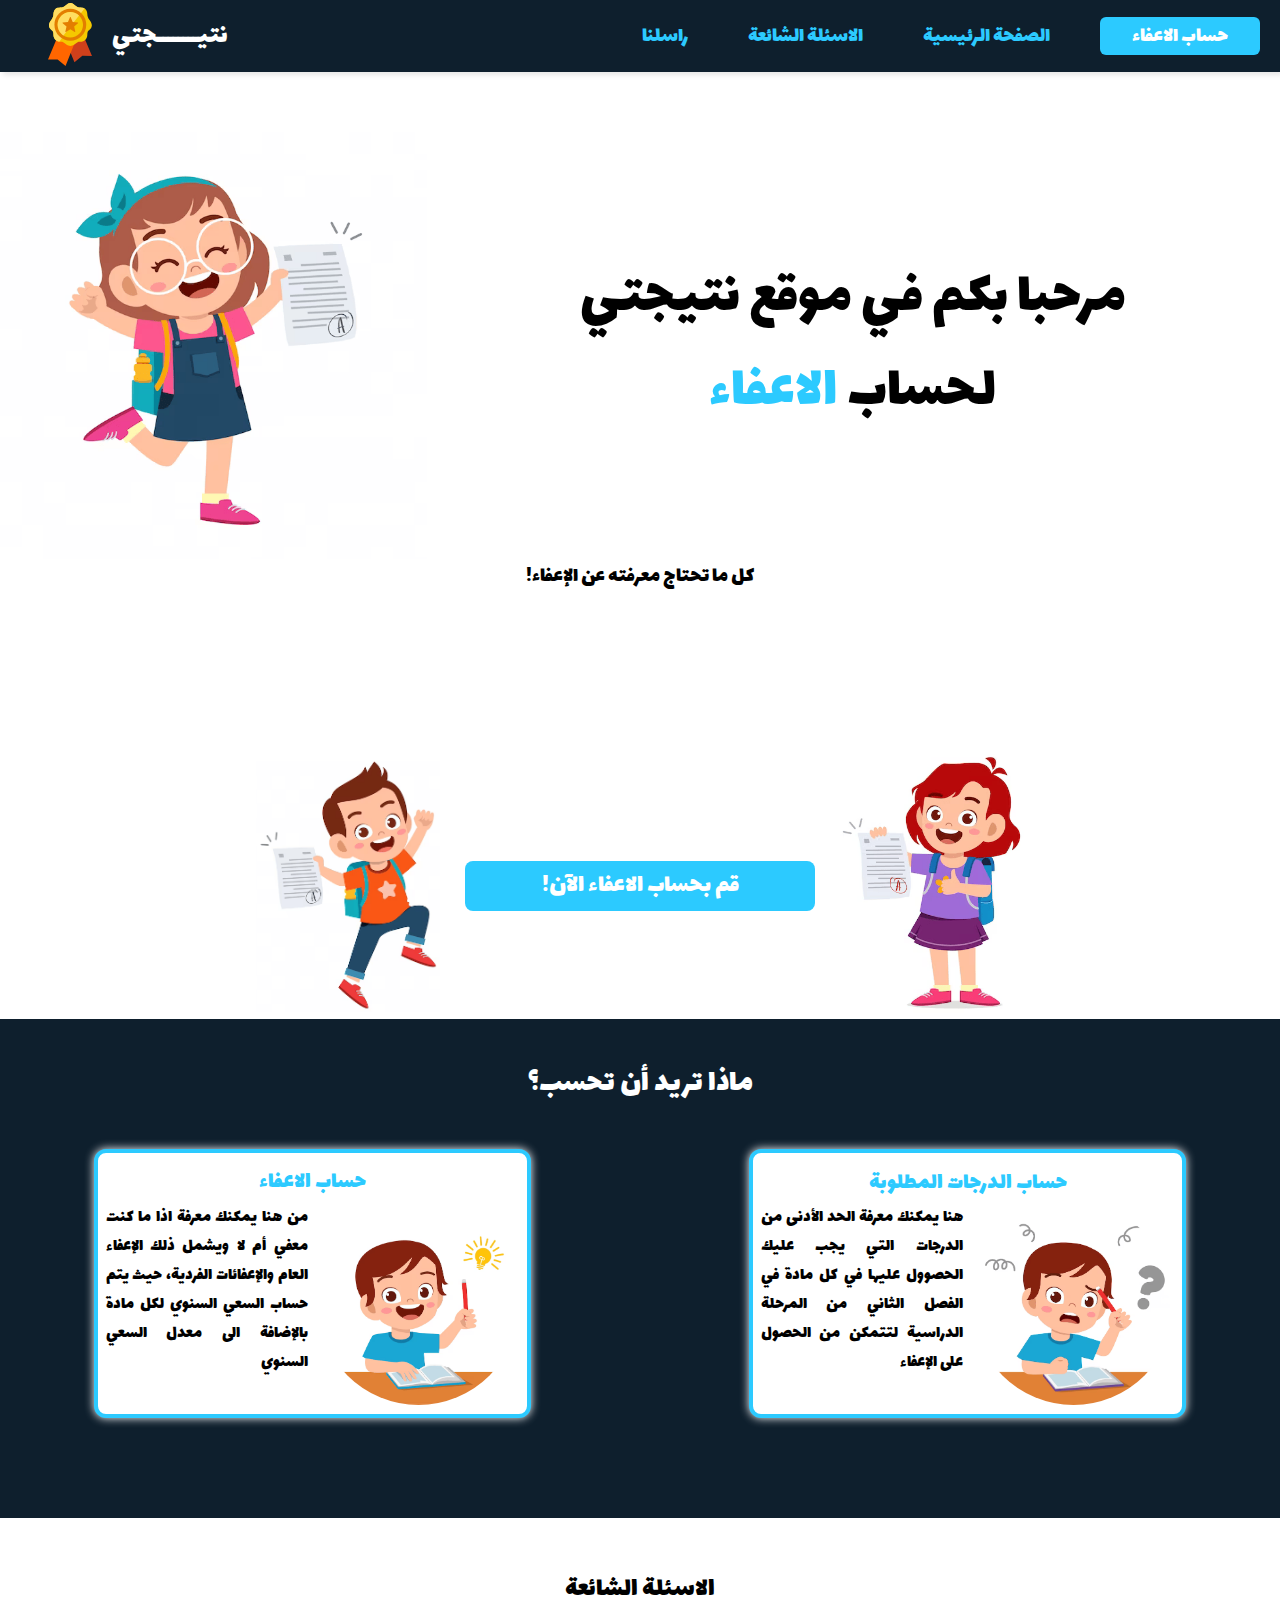
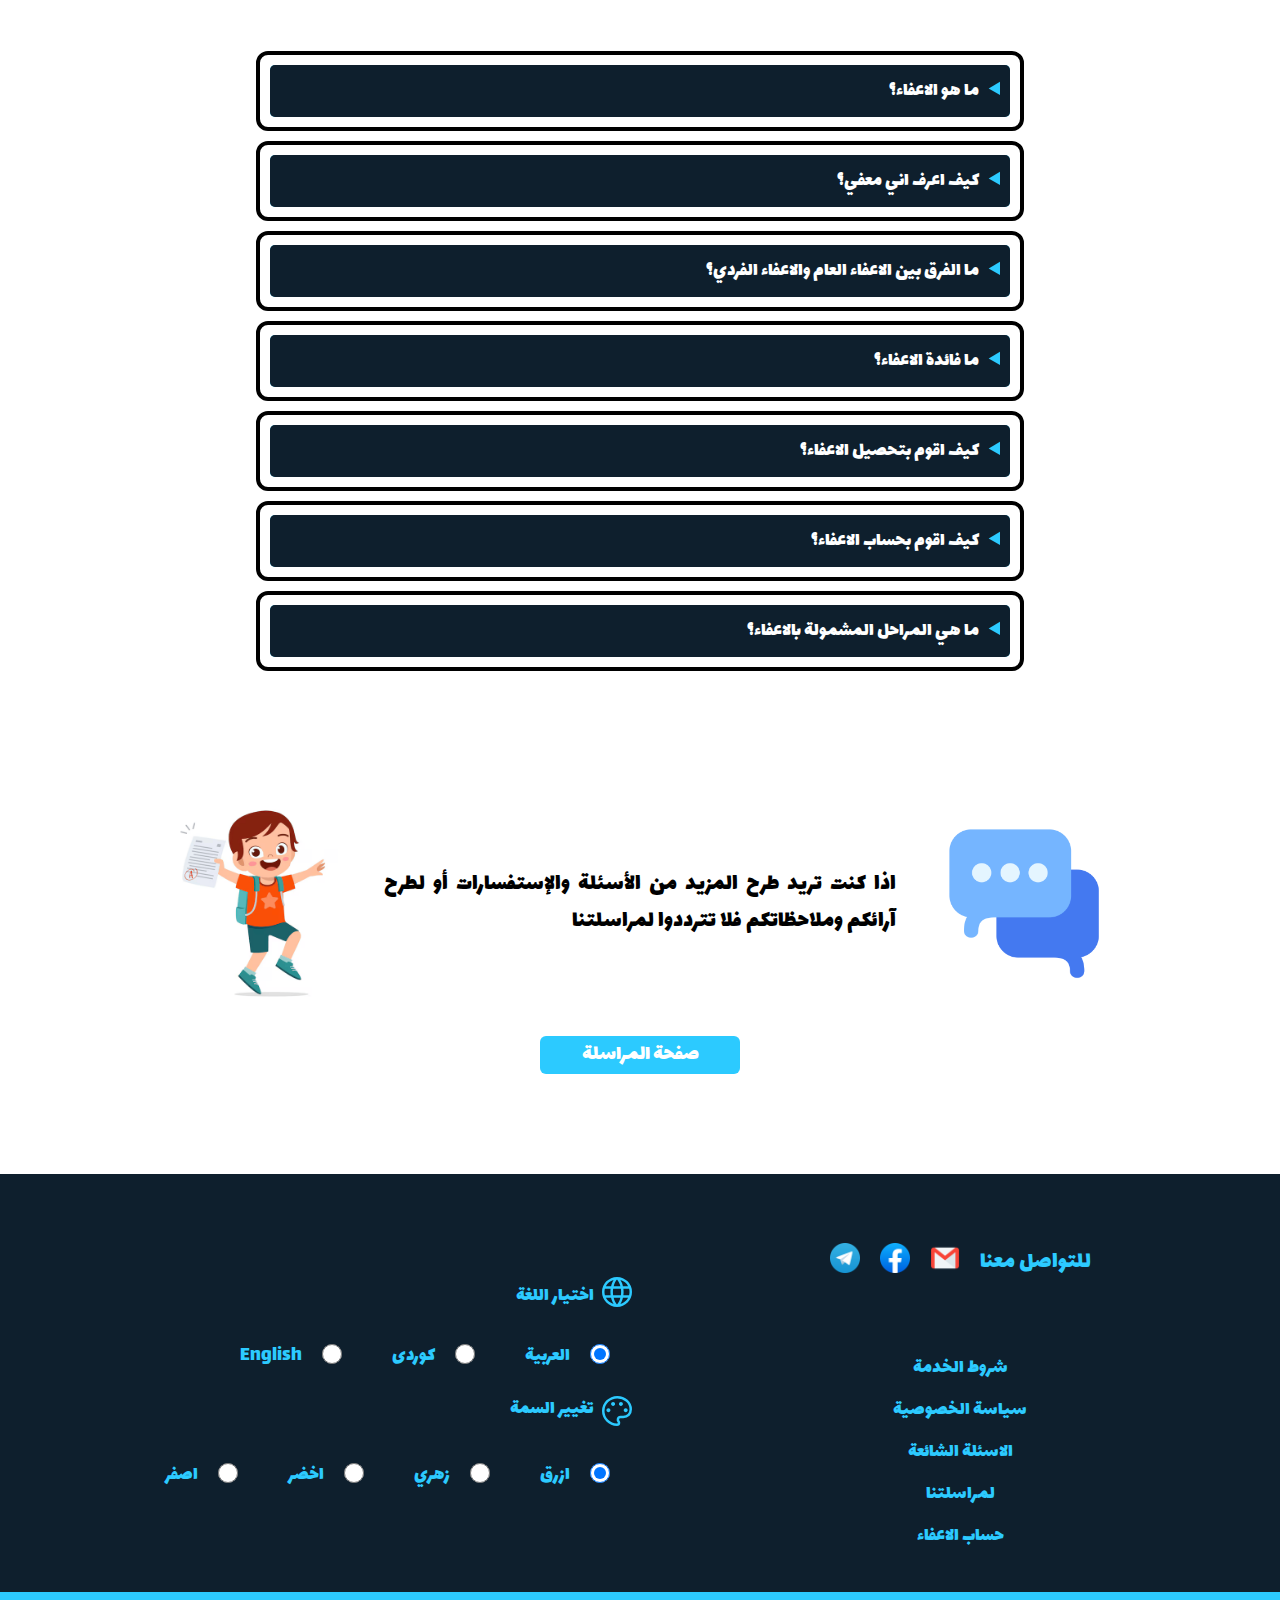
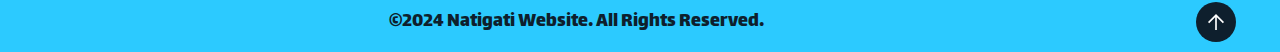
<file: index.html>
<!DOCTYPE html>
<html>
  <head>
    <link rel="icon" href="src/img/achievement-award-medal-icon.svg" type="image/svg+xml">
    <title>نتيجتي - الصفحة الرئيسية</title>
    <link rel="stylesheet" href="src/css/main.css">
    <link rel="preconnect" href="https://fonts.googleapis.com">
    <link rel="preconnect" href="https://fonts.gstatic.com" crossorigin>
    <link href="https://fonts.googleapis.com/css2?family=Lalezar&display=swap" rel="stylesheet">
    <meta charset="UTF-8">
    <meta name="viewport" content="width=device-width, initial-scale=1.0"> 
  </head>
  <body>
    <section id="top-of-page">
      <!--Header Section-->
      <nav class="dark-color">
        <ul class="sidebar">
          <li  onclick=hideSidebar()><svg class="close-button" xmlns="http://www.w3.org/2000/svg" height="44px" viewBox="0 -960 960 960" width="44px" fill="#000000"><path d="m256-200-56-56 224-224-224-224 56-56 224 224 224-224 56 56-224 224 224 224-56 56-224-224-224 224Z"/></svg></li>
          <li><a class="header-anchor nav-a messageUs" href="src/pages/message-us.html" id="messageUs">راسلنا</a></li>
          <li><a class="header-anchor nav-a commonQuestions" href="#common-questions-section" id="commonQuestions">الأسئلة الشائعة</a></li>
          <li><a class="header-anchor nav-a mainPage" href="index.html" id="mainPage">الصفحة الرئيسية</a></li>
        </ul>
        <ul>
          <li>
            <div class="left-section">
            <div>
              <img src="src/img/achievement-award-medal-icon.svg" class="logo-image">
            </div>
            <div>
              <p class="title">نتيــــــــجتي</p>
            </div>
            </div>
          </li>
          <li class="hideOnMobile"><a class="header-anchor nav-a messageUs" href="src/pages/message-us.html" id="messageUsB">راسلنا</a></li>
          <li class="hideOnMobile"><a class="header-anchor nav-a commonQuestions" href="index.html#common-questions-section" id="commonQuestionsB">الأسئلة الشائعة</a></li>
          <li class="hideOnMobile"><a class="header-anchor nav-a mainPage" href="index.html" id="mainPageB">الصفحة الرئيسية</a></li>
          <li class="button-li">
            <div class="calculate-button-header-div">
              <button class="calculate-button-header" id="headerButton">حساب الإعفاء</button>
            </div>
          </li>
          <li class="menu-button" onclick=showSiderbar()><svg xmlns="http://www.w3.org/2000/svg" height="46px" viewBox="0 -960 960 960" width="46px" fill="#e8eaed"><path d="M120-240v-80h720v80H120Zm0-200v-80h720v80H120Zm0-200v-80h720v80H120Z"/></svg></li>
        </ul>
      </nav>
      </section>
      <!--Title Section-->
      <div class="title-grid">
        <div class="little-girl-photo-div">
          <img src="assets/images/happy-little-girl-with-good-exam-mark.png" class="happy-little-girl-with-good-exam-mark">
        </div>
        <div class="text-div">
          <p class="welcome-text" >
           <span id="pageTitle"> مرحبا بكم في موقع نتيجتي لحساب </span> <span class="word-1" id="lastWord">الإعفاء</span>
          </p>
        </div>
      </div>
      <p class="second-paragraph" id="secondParagraph">كل ما تحتاج معرفته عن الإعفاء!</p>
      <!--Calculating Button Section-->
      <div class="button-grid">
        <div class="left-image-div">
          <img src="assets/images/happy-boy-with-good-exam-mark.png" class="image-left-boy">
        </div>
        <div class="button-div">
          <button class="calculate-button light-color" id="button">
            قم بحساب الإعفاء الآن!
          </button>
        </div>
        <div class="right-image-div">
          <img src="assets/images/happy-girl-with-good-exam-mark.png" class="image-right-girl">
        </div>
      </div>
      <!--Calculate Type-->
      <p class="calculate-type-title calculating-type-title
      " id="calcQues">ماذا تريد أن تحسب؟</p>
      <div class="calculate-type-grid dark-color">
        <div class="final-result light-color">
          <div class="title-div">
            <p class="final-result-title finalResultTitle" id="finalResultTitle">حساب الإعفاء</p>
          </div>
          <div class="final-marks-contant-gird">
            <div class="paragraph-text-details">
              <p class="final-result-detials finalResultDetails" id="finalResultDetails">من هنا يمكنك معرفة اذا ما كنت معفي أم لا ويشمل ذلك الإعفاء العام والإعفائات الفردية، حيث يتم حساب السعي السنوي لكل مادة بالإضافة الى معدل السعي السنوي </p>
            </div> 
            <div class="image-container">
              <img src="assets/images/happy-boy-study-hard-thinking.png" class="img-right">
            </div>
          </div>    
        </div>
        <div class="unknown-marks light-color">
          <div class="title-div">
            <p class="unknown-marks-title unknownMarksTitle" id="unknownMarksTitle">حساب الدرجات المطلوبة</p>
          </div>
          <div class="unknown-marks-contant-grid">
            <div class="paragraph-text-details">
              <p class="unknown-marks-deitails unknownMarksDetails" id="unknownMarksDetails">هنا يمكنك معرفة الحد الأدنى من الدرجات التي يجب عليك الحصوول عليها في كل مادة في الفصل الثاني من المرحلة الدراسية لتتمكن من الحصول على الإعفاء</p>
            </div>
            <div class="image-container">
              <img src="assets/images/happy-boy-study-hard-thinking-2.png" class="img-left">
            </div>
          </div>
        </div>
      </div>
      <!--Common Questions Section-->
      <section id="common-questions-section">
      <p class="common-questions-paragraph" id="commonQuesTitle">الاسئلة الشائعة</p>
      <div class="information-section">
        <div class="content-container">
          <details class="details-element light-color">
            <summary class="dark-color" id="quesOne">
              ما هو الإعفاء؟
            </summary>
              <article>
                <p class="details-paragraph" id="ansOne">
                  الاعفاء هو أن تعفى من حضور الامتحانات النهائية سواء كان ذلك بعدة مواد (اعفاء فردي) او بجميع المواد (اعفاء عام ) ، وعندما تحصل على إعفاء بكل الدروس تكون قد عبرت الى المرحلة الدراسية القادمة ، والإعفاء يشمل المراحل الدراسية غير المنتهية فقط
                </p>
                <p class="message-us-note">
                  اذا كنت تريد طرح المزيد من الأسئلة او تريد التبليغ عن خطأ أو بعض الملاحظات يرجى مراسلتنا من خلال 
                  <a class="message-us-anchor" href="src/pages/message-us.html">الضغط هنا</a>
                   نستقبل كافة الآراء والملاحظات
                   &#128521;	
                </p>
              </article>
          </details>
        </div>
        <div class="content-container">
          <details class="details-element light-color">
            <summary class="dark-color" id="quesTwo">كيف أعرف أني معفي؟</summary>
              <article>
                <p class="details-paragraph" id="ansTwo">
                  بالنسبة للاعفاء الفردي يجب ان لا يقل سعي المادة عن 90 درجة، حيث يكون مجموع درجة الفصل الأول ونصف السنة والفصل الثاني لا يقل عن 270 درجة.
                  اما بالنسبة للإعفاء العام فيجب ان لا يقل معدل السعي عن 85 درجة شرط ان لا يقل سعي اي مادة عن 75 درجة.
                  يمكنك تجربة موقعنا لحساب الإعفاء، كل ما عليك هو ملئ الخانات بالدرجات ثم سيتم تحديد ما اذا كنت معفيا أم لا.
                </p>
                <p class="message-us-note">
                  اذا كنت تريد طرح المزيد من الأسئلة او تريد التبليغ عن خطأ أو بعض الملاحظات يرجى مراسلتنا من خلال 
                  <a class="message-us-anchor" href="src/pages/message-us.html">الضغط هنا</a>
                  نستقبل كافة الآراء والملاحظات
                  &#128521;	
                </p>
              </article>
          </details>
        </div>
        <div class="content-container">
          <details class="details-element light-color">
              <summary class="dark-color" id="quesThree">ما الفرق بين الإعفاء العام والإعفاء الفردي؟</summary>
                <article>
                  <p class="details-paragraph" id="ansThree">
                    الإعفاء العام هو ان تعفى في جميع المواد أما الإعفاء الفردي فهو اعفاء بمادة واحدة أو عدة مواد
                  </p>
                  <p class="message-us-note">
                    اذا كنت تريد طرح المزيد من الأسئلة او تريد التبليغ عن خطأ أو بعض الملاحظات يرجى مراسلتنا من خلال 
                    <a class="message-us-anchor" href="src/pages/message-us.html">الضغط هنا</a>
                    نستقبل كافة الآراء والملاحظات
                    &#128521;	
                  </p>
                </article>  
          </details>
        </div>
        <div class="content-container">
          <details class="details-element light-color">
            <summary class="dark-color" id="quesFour">ما فائدة الإعفاء؟</summary> 
              <article>
               <p class="details-paragraph" id="ansFour">
                بواسطة الاعفاء العام يمكنك العبور للمرحلة الدراسية التالية في وقت مبكر دون الحاجة لأداء الإمتحانات النهائية، وهذا سيزيد من مدة العطلة الصيفية بحوالي شهر على الأقل، أما بالنسبة للاعفائات الفردية فيمكن ان تستفيد منها للتركيز على باقي الإمتحانات حيث ستوفر لك وقت اضافي لمراجعتها
               </p>
               <p class="message-us-note">
                اذا كنت تريد طرح المزيد من الأسئلة او تريد التبليغ عن خطأ أو بعض الملاحظات يرجى مراسلتنا من خلال 
                <a class="message-us-anchor" href="src/pages/message-us.html">الضغط هنا</a>
                نستقبل كافة الآراء والملاحظات
                &#128521;	
               </p>
              </article>
          </details>
        </div>
        <div class="content-container">
          <details class="details-element light-color">
            <summary class="dark-color" id="quesFive">كيف أقوم بتحصيل الإعفاء؟</summary>
              <article>
                <p class="details-paragraph" id="ansFive">
                  يعتمد حصولك على الاعفاء على درجة الفصل الأول ونصف السنة والفصل الثاني، فبالنسبة للاعفاء الفردي يجب ان لا يقل سعي المادة عن 90 درجة، اما الاعفاء العام يجب ان لا يقل معدل السعي السنوي عن 85 درجة شرط ان لا تقل اي مادة عن 75 درجة
                </p>
                <p class="message-us-note">
                  اذا كنت تريد طرح المزيد من الأسئلة او تريد التبليغ عن خطأ أو بعض الملاحظات يرجى مراسلتنا من خلال 
                  <a class="message-us-anchor" href="src/pages/message-us.html">الضغط هنا</a>
                  نستقبل كافة الآراء والملاحظات
                  &#128521;	
                </p>
              </article>
          </details>
        </div>
        <div class="content-container">
          <details class="details-element light-color">
            <summary class="dark-color" id="quesSix">كيف أقوم بحساب الإعفاء؟</summary>
              <article>
                <p class="details-paragraph" id="ansSix">
                  بالنسبة للإعفاء الفردي يجب ان تجمع درجة الفصل الأول ونصف السنة والفصل الثاني، ويجب ان لا يقل مجموعهم عن 270 درجة بحيث يتم تقسيمهم على 3 فيكون سعي المادة لا يقل عن 90 درجة، وبهذا تكون قد عفيت من المادة. أما الإعفاء العام فيجب عليك حساب معدل السعي السنوي وذلك من خلال جمع سعيات جميع المواد ثم تقسيم الناتج على عدد المواد، عندها يجب أن لا يقل معدل السعي عن 85 درجة شرط ان لا يقل سعي اي مادة عن 75 درجة، وهكذا تكون قد عفيت بكل المواد اعفاء عام
                </p>
                <p class="message-us-note">
                  اذا كنت تريد طرح المزيد من الأسئلة او تريد التبليغ عن خطأ أو بعض الملاحظات يرجى مراسلتنا من خلال 
                  <a class="message-us-anchor" href="src/pages/message-us.html">الضغط هنا</a>
                  نستقبل كافة الآراء والملاحظات
                  &#128521;	
                </p>
              </article>
          </details>
        </div>
        <div class="content-container">
          <details class="details-element light-color">
            <summary class="dark-color" id="quesSeven">ما هي المراحل المشمولة بالإعفاء؟</summary>
              <article>
                <p class="details-paragraph" id="ansSeven">
                  المراحل المشمولة هي المراحل غير المنتهية وهي الأول المتوسط والثاني المتوسط والرابع الاعدادي والخامس الاعدادي، اي ان المراحل الوزارية غير مشمولة وهي الثالث المتوسط والسادس الاعدادي
                </p>
                <p class="message-us-note">
                  اذا كنت تريد طرح المزيد من الأسئلة او تريد التبليغ عن خطأ أو بعض الملاحظات يرجى مراسلتنا من خلال 
                  <a class="message-us-anchor" href="src/pages/message-us.html">الضغط هنا</a>
                  نستقبل كافة الآراء والملاحظات
                  &#128521;	
                </p>
              </article>
          </details>
        </div>
      </div>
      </section>
      <!--Message Us Section-->  
      <section id="message-us">
          <div class="mu-grid">
            <div>
              <img src="assets/images/cute-little-boy-mu.png" class="mu-little-boy-img">
            </div>
              <div class="mu-paragraph-container">
                <p class="mu-paragraph" id="messageUsTitle">
                  اذا كنت تريد طرح المزيد من الأسئلة والإستفسارات أو لطرح آرائكم وملاحظاتكم فلا تترددوا لمراسلتنا 
                </p>
              </div>
            <div class="mu-icon-container">
              <img src="assets/images/message-us-icon.png" class="mu-icon">
            </div>
          </div>
          <div class="mu-button-container">
            <button class="mu-button light-color" id="messageUsButton">صفحة المراسلة</button>
          </div>
      </section>
      <div id="footerContainer">
        <div class="footer-container" >
          <div class="footer-right">
            <div class="footer-right-top-div">
              <div><p class="social-media-title" id="toMessageUs">للتواصل معنا</p></div>
              <div class="sm-img-div"> <img src="assets/images/icons/email-icon.png" width="100%" ></div>
              <div class="sm-img-div"> <img src="assets/images/icons/facebook-icon.png" id="facebookImg" class="facebook-img" target="_blank" width="100%" ></div>
              <div class="sm-img-div"><img src="assets/images/icons/telegram-icon.png" id="telegramImg" class="telegram-img" width="100%"></div>
            </div>
            <div class="links">
              <div>
                <a class="light-color" id="termsOfService">شروط الخدمة</a>
              </div>
              <div>
                <a id="privacyPolicy" class="light-color">سياسة الخصوصية</a>
              </div>
              <div>
                <a href="#common-questions-section" class="light-color" id="commonQuesLink">الاسئلة الشائعة</a>
              </div>
              <div>
                <a href="src/pages/message-us.html" class="light-color" id="toMessageUsLink">لمراسلتنا</a>
              </div>
              <div>
                <a href="src/pages/calculating-type.html" class="light-color" id="calcExempt">حساب الاعفاء</a>
              </div>
            </div>
          </div>
         <div class="footer-left">
          <div>
            <div class="language" id="language-selector">
              <div class="choose-lang-container">
                <div id="langIcon"><img src="assets/images/icons/language-icon-blue.svg" class="lang-icon"></div>
                <p class="choose-lang" id="chooseLang">اخـتـيـار اللــــغة:</p> 
              </div>
              <div class="languages-radios">
                <div>
                  <input class="radio" type="radio" name="language" value="arabic" id="arabic" checked>
                </div>
                <div>
                  <p class="arabic-paragraph light-color">العربية</p>
                </div>
                <div>
                  <input class="radio" type="radio" name="language" value="kurdish" id="kurdish">
                </div>
                <div>
                  <p class="kurdi-paragraph light-color">کوردی</p>
                </div>
                <div>
                  <input class="radio" type="radio" name="language" value="english" id="english">
                </div>
                <div>
                  <p class="english-paragraph light-color">English</p>
                </div>
              </div>
              </div>
            </div>
            <div class="theme">
              <div class="choose-theme-container">
                <div id="themeIcon"><img src="assets/images/icons/palette-icon-blue.svg" class="theme-icon"></div>
                <p class="choose-theme" id="changeTheme">تـغـيـيـر الـسـمـة:</p> 
              </div>
              <div class="theme-radios">
                <div>
                  <input class="radio" type="radio" name="theme" value="style1" id="style1" checked>
                </div>
                <div>
                  <p class="blue-paragraph" id="blue" >ازرق</p>
                </div>
                <div>
                  <input class="radio" type="radio" name="theme" value="style2" id="style2">
                </div>
                <div>
                  <p class="pink-paragraph" id="pink">زهري</p>
                </div>
                <div>
                  <input class="radio" type="radio" name="theme" value="style3" id="style3">
                </div>
                <div>
                  <p class="green-paragraph" id="green">اخضر</p>
                </div>
                <div>
                  <input class="radio" type="radio" name="theme" value="style4" id="style4">
                </div>
                <div>
                  <p class="yellow-paragraph" id="yellow">اصفر</p>
                </div>
              </div>
            </div>
           </div>
          </div>
          <div class="footer-section-two">
            <div class="copyright-div">
              <p class="copyright-paragraph">
                &#169;2024 Natigati Website. All Rights Reserved.
              </p>
            </div>
            <div class="top-button">         
                <img src="assets/images/icons/arrow_upward_icon.svg" class="arrow-button" id="top-of-page" onclick="
                  window.location.href = '#top-of-page' ">          
            </div>
          </div>
          <div id="privacyPolicyDiv"></div>
          <div id="termsOfServiceDiv"></div>
      </div>
   <script src="src/js/footer-main.js"></script>
   <script src="src/js/main-page.js"></script>
  </body>
</html>
</file>
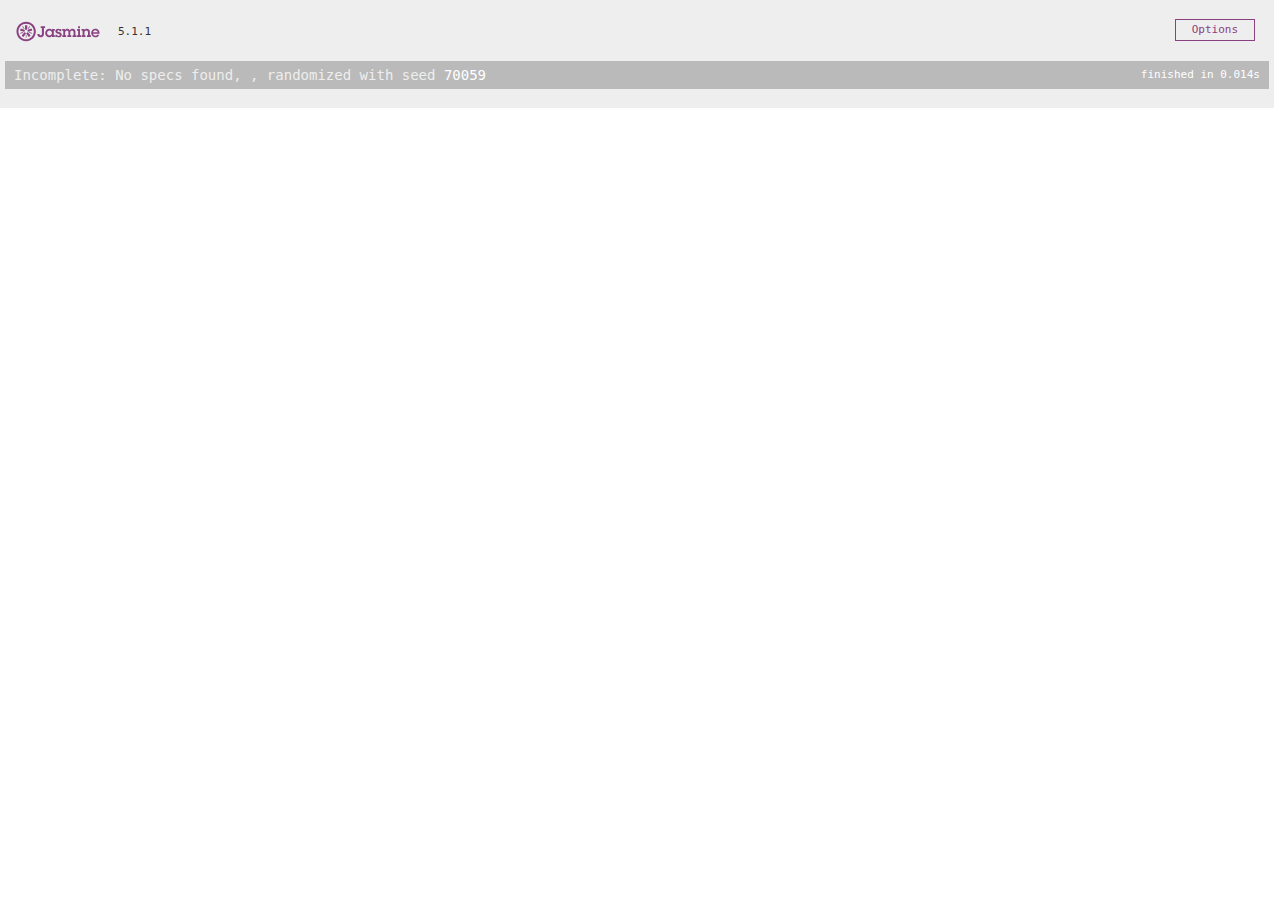
<file: tests-jasmine/SpecRunner.html>
<!DOCTYPE html>
<html>
<head>
  <meta charset="utf-8">
  <title>Jasmine Spec Runner v5.1.1</title>

  <link rel="shortcut icon" type="image/png" href="lib/jasmine-5.1.1/jasmine_favicon.png">
  <link rel="stylesheet" href="lib/jasmine-5.1.1/jasmine.css">

  <script src="lib/jasmine-5.1.1/jasmine.js"></script>
  <script src="lib/jasmine-5.1.1/jasmine-html.js"></script>
  <script src="lib/jasmine-5.1.1/boot0.js"></script>
  <!-- optional: include a file here that configures the Jasmine env -->
  <script src="lib/jasmine-5.1.1/boot1.js"></script>

  

</head>

<body>
</body>
</html>
</file>
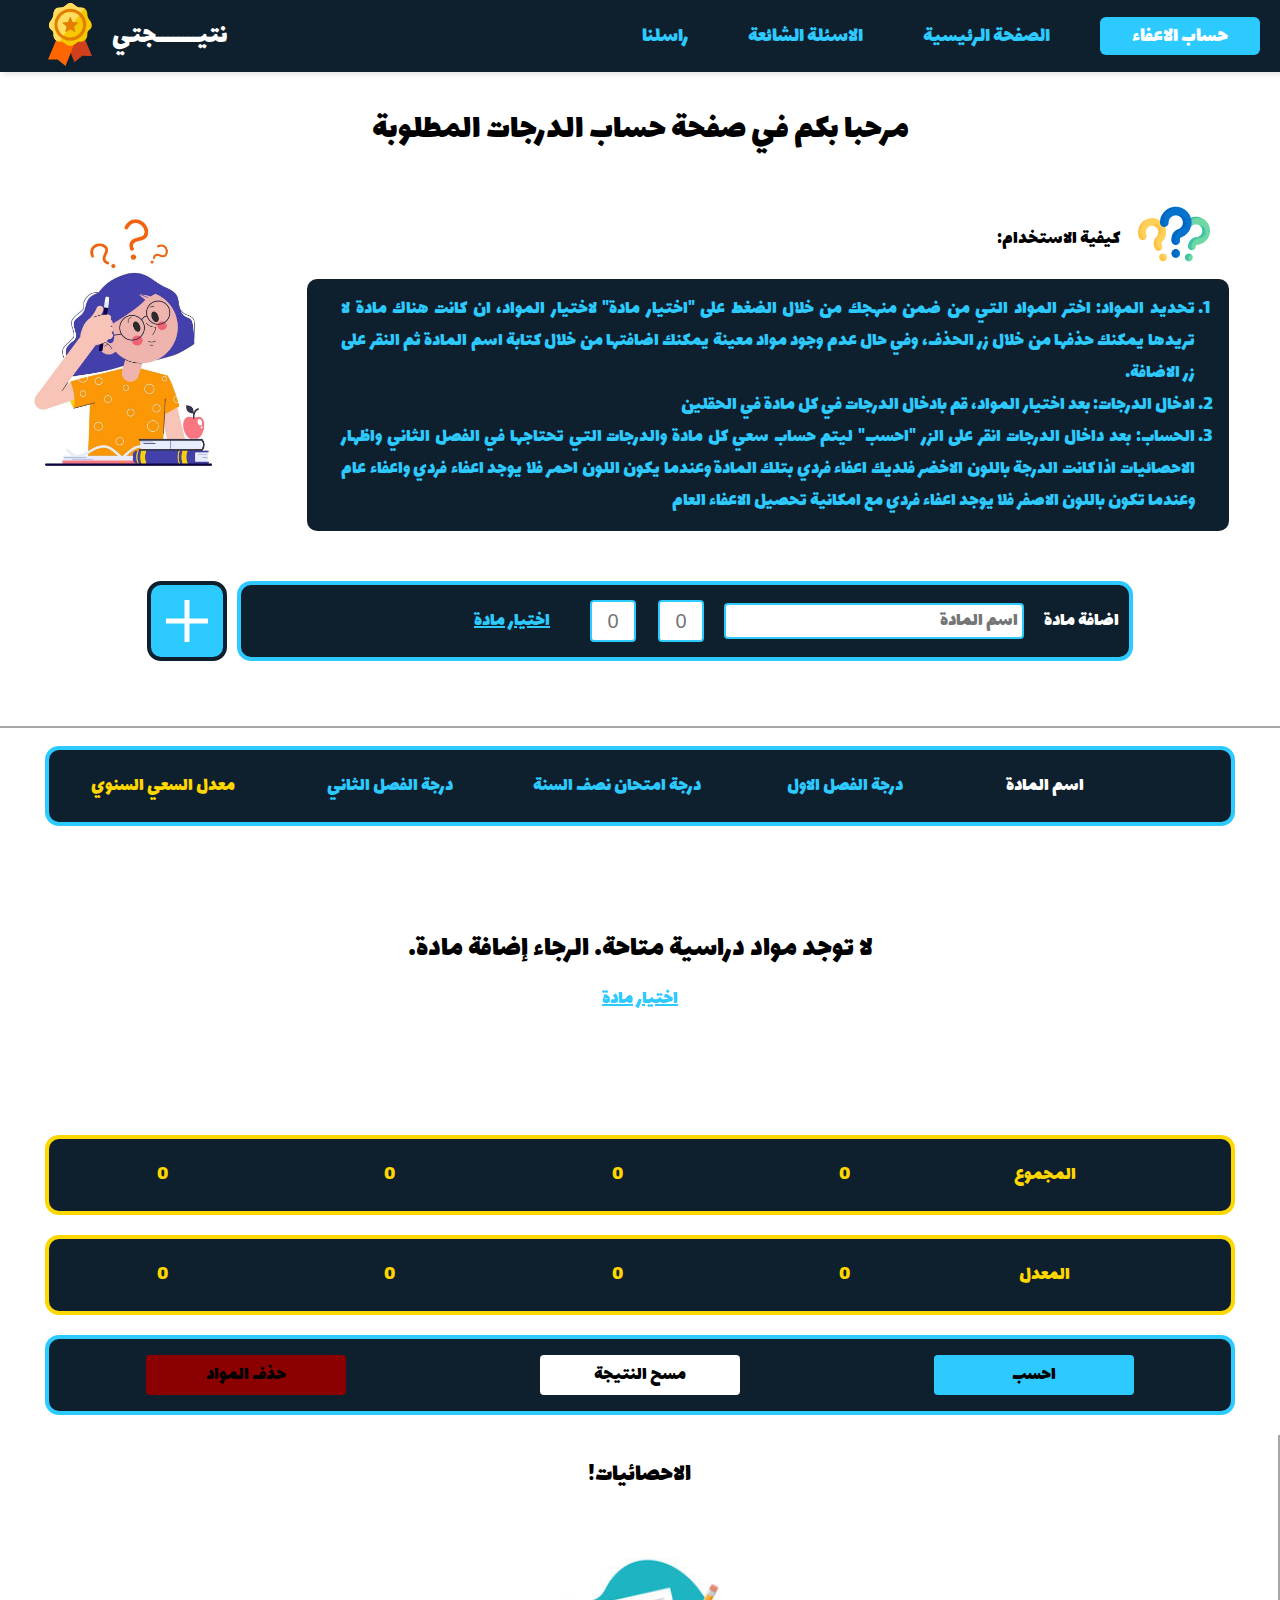
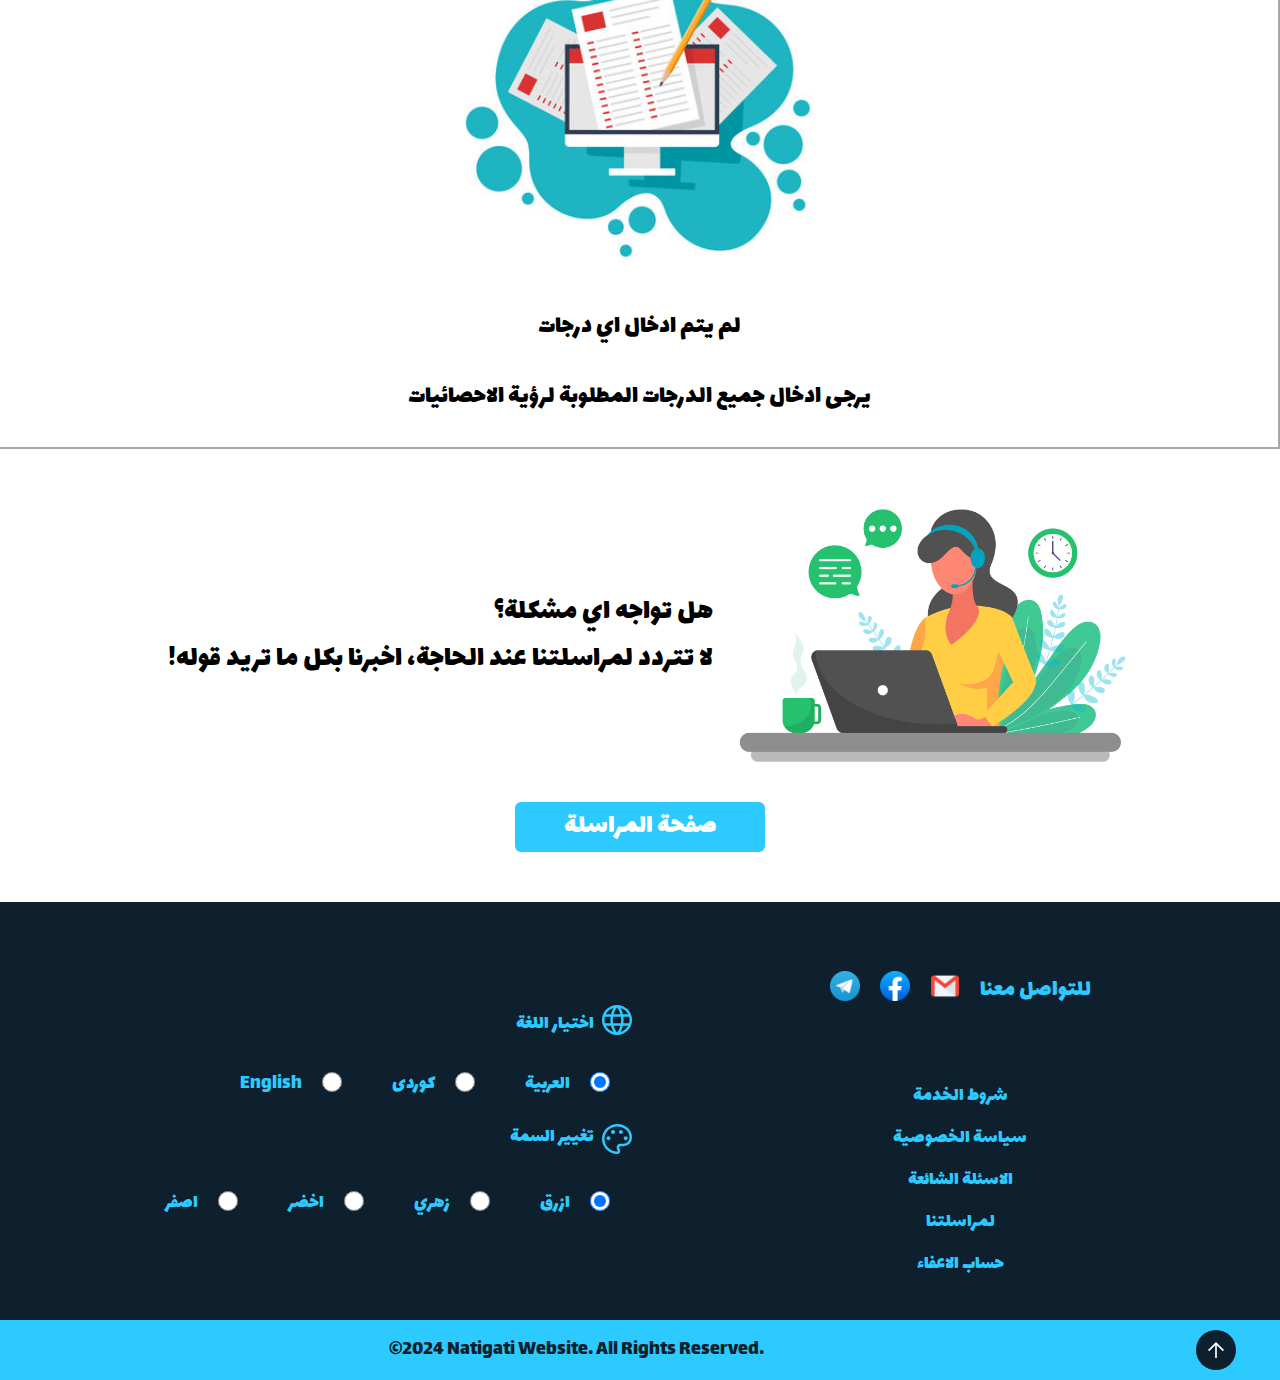
<file: src/pages/calculate-required-grades.html>
<!DOCTYPE html>
<html>
  <head>
    <link rel="icon" href="../img/achievement-award-medal-icon.svg" type="images/svg+xml">
    <title>نتيجتي - حساب الدرجات المطلوبة</title>
    <link rel="stylesheet" href="../css//main.css">
    <link rel="stylesheet" href="../css/calculat-required-grades.css">
    <link rel="preconnect" href="https://fonts.googleapis.com">
    <link rel="preconnect" href="https://fonts.gstatic.com" crossorigin>
    <link href="https://fonts.googleapis.com/css2?family=Lalezar&display=swap" rel="stylesheet">
    <meta charset="UTF-8">
    <meta name="veiwport" content="width=device-width, initial-scale=1.0">
  </head>
  <body>
    <!--Header Section-->
    <div id="headerDiv"></div>
    <script src="../js/header.js"></script>
    <!--Page Title Section-->
    <p class="page-title" id="welcomeCalcRequired">مرحبا بكم في صفحة حساب الدرجات المطلوبة</p>
    <!--How to use Section-->
    <div class="how-to-use-container">
      <div class="left-img-div">
        <img src="../../assets/images/schoolgirl-in-class-or-in-an-exam-thinking.jpg" class="left-img">
      </div>
      <div>
        <div class="htu-text-div">
          <div class="qm-img-div">
            <img src="../../assets/images/question-mark.png" class="qm-img">
          </div>
          <div>
           <p class="htu-title">كيفية الاستخدام:</p>
          </div>
        </div>
        <div class="htu-explain-container">
          <div class="htu-explain-div">
            <ol class="htu-explain" id="explainCalaRequired">
              <li>تحديد المواد: اختر المواد التي من ضمن منهجك من خلال الضغط على "اختيار مادة" لاختيار المواد، ان كانت هناك مادة لا تريدها يمكنك حذفها من خلال زر الحذف، وفي حال عدم وجود مواد معينة يمكنك اضافتها من خلال كتابة اسم المادة ثم النقر على زر الاضافة.</li>
              <li>ادخال الدرجات: بعد اختيار المواد، قم بادخال الدرجات في كل مادة في الحقلين</li>
              <li>
                الحساب: بعد داخال الدرجات انقر على الزر "احسب" ليتم حساب سعي كل مادة والدرجات التي تحتاجها في الفصل الثاني واظهار الاحصائيات اذا كانت الدرجة باللون الاخضر فلديك اعفاء فردي بتلك المادة وعندما يكون اللون احمر فلا يوجد اعفاء فردي واعفاء عام وعندما تكون باللون الاصفر فلا يوجد اعفاء فردي مع امكانية تحصيل الاعفاء العام
              </li>
            </ol>
          </div>
        </div>
      </div>
    </div>
    <!--Tools Section-->
    <div class="tools-section">
      <div class="add-button-div">
        <button class="add-button">
          <img src="../../assets/images/icons/add-icon.svg" class="add-icon">
        </button>
      </div>
      <div class="tools-container">
        <div>
          <a class="choose-subject-paragraph choose-link" id="chooseSubjectLink">اختيار مادة</a>
        </div>
        <div>
          <input type="text" placeholder="0" class="text-enter-grade js-input-hyeg">
          <input type="text" placeholder="0" class="text-enter-grade js-input-gbhy" title="درجة الفصل الأول">
        </div>
        <div class="add-text">
          <input type="text" placeholder="أســــم الــمــــــادة" class="text-box-subject js-add-sub-input">
        </div>
        <div>
          <p class="add-subject-paragraph" >اضـــــافـة مـــــــــــادة</p>
        </div>
      </div>
    </div>
  <!--Subjects Grades Information Section-->
    <div class="information-container">
      <div class="grades-information">
        <div class="grades-information-container" id="columnsInformations">
            <div class="grades-information-title">
              <div><p class="paragraph-title-4">سعي المادة</p></div>
              <div><p class="paragraph-title gahy-title grades-titles">درجة الفصل الثاني</p></div>
              <div><p class="paragraph-title hyeg-title grades-titles">درجة امتحان نصف السنة</p></div>
              <div><p class="paragraph-title gbhy-title grades-titles">درجة الفصل الاول</p></div>
               <div>
                 <p class="main-subject-name-paragraph">اســـــــم المــــــادة</p>
               </div>
             </div>
        </div>
        <div class="js-div"></div>
        <div class="grades-information-container">
          <div class="grades-information-title-sum">
           <div><p class="sum-result" id="sumD">0</p></div>
           <div><p class="sum-result" id="sumC">0</p></div>
           <div><p class="sum-result" id="sumB">0</p></div>
           <div><p class="sum-result" id="sumA">0</p></div>
            <div>
              <p class="sum-text">الـمـجـمـوع</p>
            </div>
          </div>
        </div>
        <div class="grades-information-container">
          <div class="grades-information-title-average">
           <div><p class="average-result" id="averageD">0</p></div>
           <div><p class="average-result" id="averageC">0</p></div>
           <div><p class="average-result" id="averageB">0</p></div>
           <div><p class="average-result" id="averageA">0</p></div>
            <div>
              <p class="average-text">الـــمـعدل</p>
            </div>
          </div>
        </div>
        <div class="grades-information-container">
          <div class="grades-information-buttons">
            <button class="calculating-button" id="calculatingButton">احــســب</button>
            <button class="reset-button " id="resetButton">مسح النتيجة</button>
            <button class="delete-all-button" id="deleteAllSubjects">حذف المواد</button>
          </div>
        </div> 
      </div>
      <div class="result-container" id="resultDiv">
        <p class="result-text" id="statistics">الاحصائيات!</p>
         <div class="adding-grades-img-div">
           <img src="../../assets/images/adding-grades-in-computer.jpg" class="adding-grades-to-computer-icon">
         </div>
         <div>
           <p class="no-grades-text" id="statisticsText1">لم يتم ادخال اي درجات </p>
           <p class="no-grades-text" id="statisticsText2">يرجى ادخال جميع الدرجات المطلوبة لرؤية الاحصائيات</p>
         </div>
       </div>
    </div>
    <section id="viewSection">
      <div id="saveResultDiv"></div>
    </section>
    <div class="save-button-div" id="saveResultButtonDiv"></div>
    <!--Message Us Section-->
    <div class="customer-service-grid">
      <div class="img-div">
        <img src="../../assets/images/customer-service-image.png" class="customer-service-img">
      </div>
      <div class="cs-paragraph">
        <p class="customer-service-part1">هل تواجه اي مشكلة؟</p>
        <p class="customer-service-part2">لا تتردد لمراسلتنا عند الحاجة، اخبرنا بكل ما تريد قوله!</p>
      </div>
    </div>
    <div class="cs-button-div"><button class="cs-button" id="messageUsButton">صفحة المراسلة</button></div>
     <!--Footer Section-->
     <div id="footerContainer"></div>
     <script src="../js/footer.js"></script>
     <script src="../js/calculate-required-grades.js"></script>
  </body>
</html>
</file>
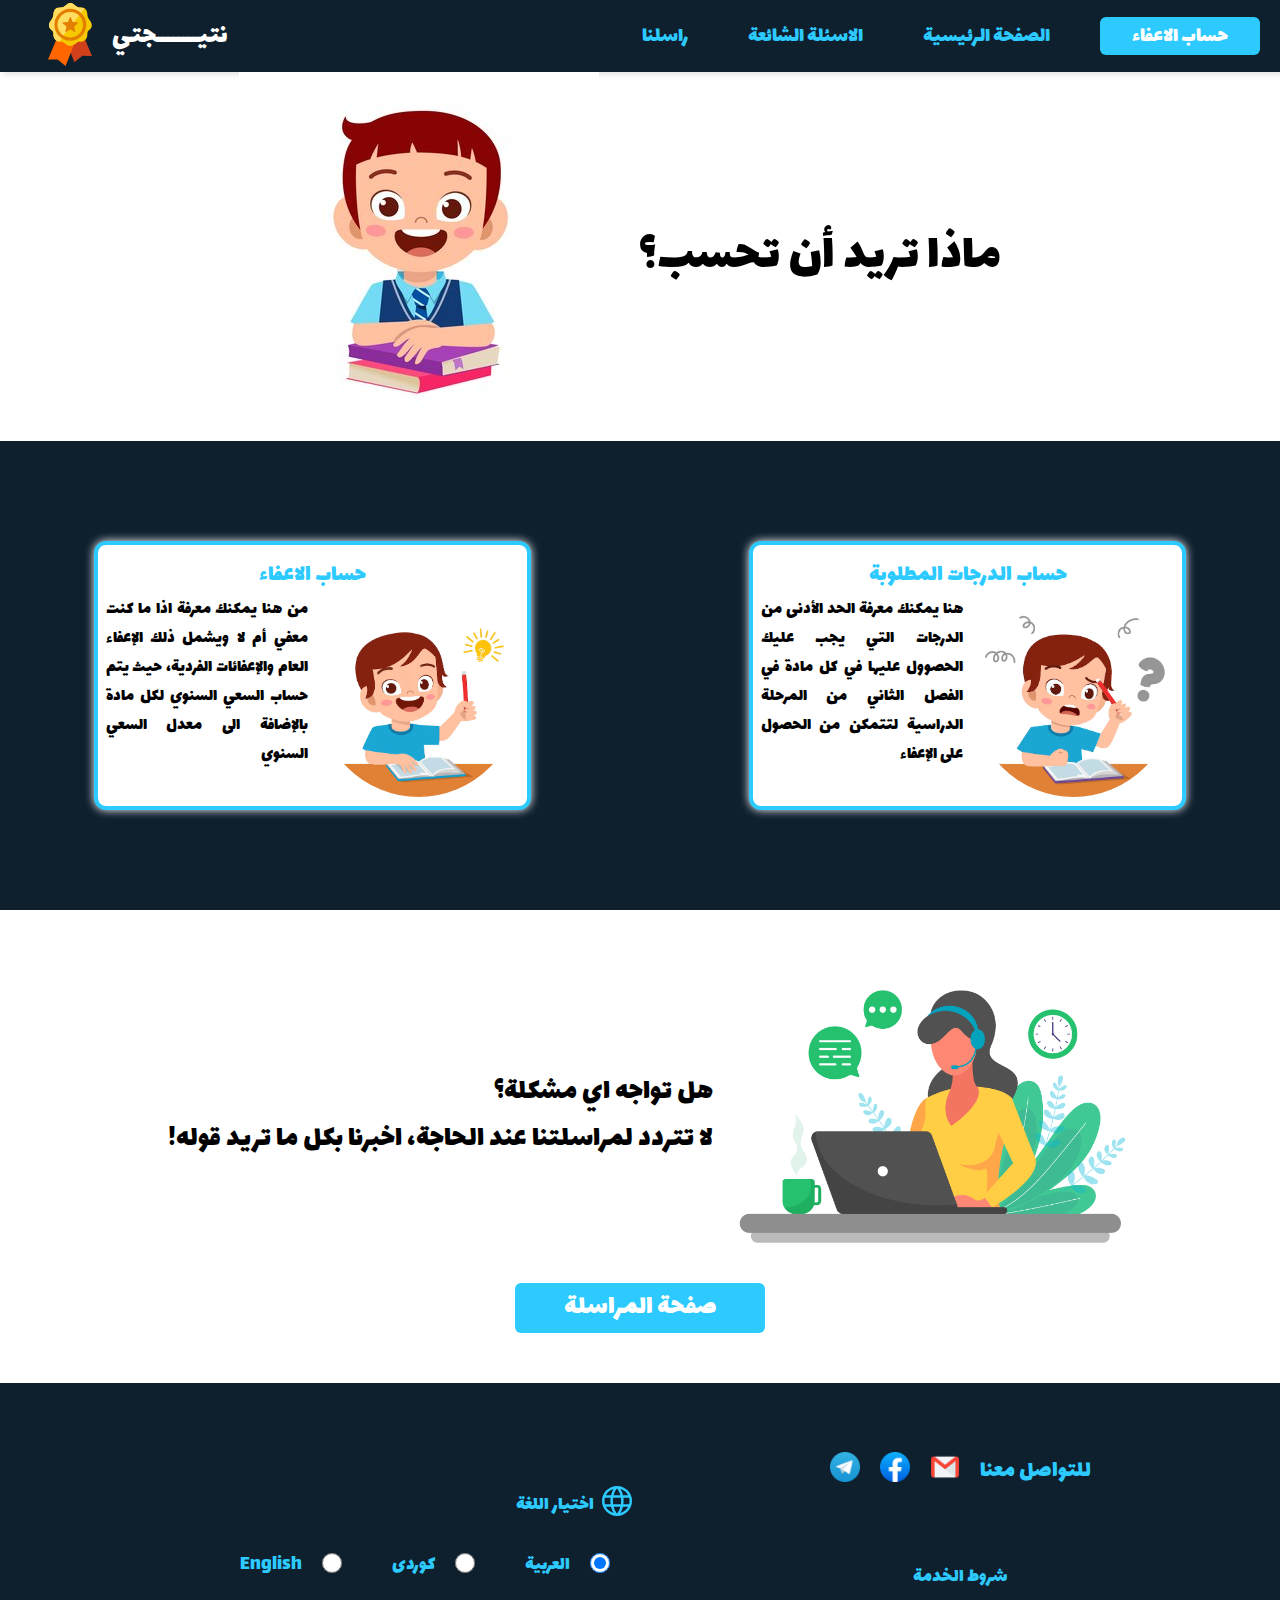
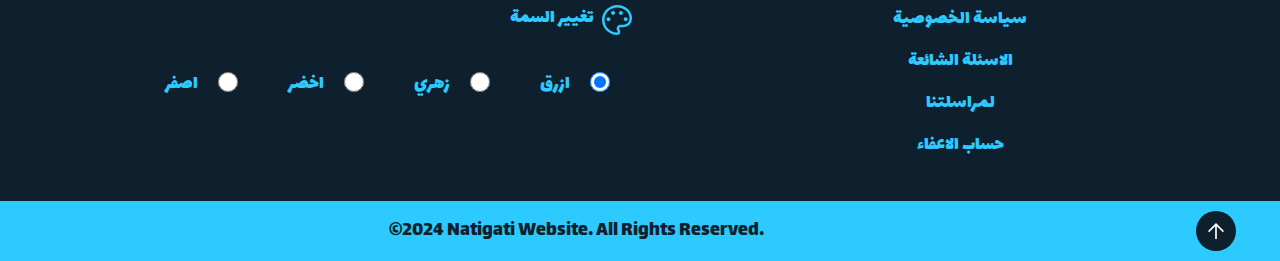
<file: src/pages/calculating-type.html>
<!DOCTYPE html>
<html>
  <head>
    <link rel="icon" href="../img/achievement-award-medal-icon.svg" type="image/svg+xml">
    <title>نتيجتي - حساب الاعفاء</title>
    <link rel="stylesheet" href="../css/calculating-type.css">
    <link rel="stylesheet" href="../css/main.css">
    <link rel="preconnect" href="https://fonts.googleapis.com">
    <link rel="preconnect" href="https://fonts.gstatic.com" crossorigin>
    <link href="https://fonts.googleapis.com/css2?family=Lalezar&display=swap" rel="stylesheet">
    <meta charset="UTF-8">
    <meta name="viewport" content="width=device-width, initial-scale=1.0">
  </head>
  <body>
    <section id="top-of-page">
      <!--Header Section-->
        <div id="headerDiv"> <nav class="dark-color">
          <ul class="sidebar">
            <li  id="hideSidebar"><svg class="close-button" xmlns="http://www.w3.org/2000/svg" height="44px" viewBox="0 -960 960 960" width="44px" fill="#000000"><path d="m256-200-56-56 224-224-224-224 56-56 224 224 224-224 56 56-224 224 224 224-56 56-224-224-224 224Z"/></svg></li>
            <li><a class="header-anchor nav-a " href="message-us.html" id="messageUs">راسلنا</a></li>
            <li><a class="header-anchor nav-a" href="../../index.html#common-questions-section" id="commonQuestions">الأسئلة الشائعة</a></li>
            <li><a class="header-anchor nav-a" href="../../index.html" id="mainPage">الصفحة الرئيسية</a></li>
          </ul>
          <ul>
            <li>
              <div class="left-section">
              <div>
                <img src="../img/achievement-award-medal-icon.svg" class="logo-image">
              </div>
              <div>
                <p class="title">نتيــــــــجتي</p>
              </div>
              </div>
            </li>
            <li class="hideOnMobile"><a class="header-anchor nav-a" href="message-us.html" id="messageUsB">راسلنا</a></li>
            <li class="hideOnMobile"><a class="header-anchor nav-a" href="../../index.html#common-questions-section" id="commonQuestionsB">الأسئلة الشائعة</a></li>
            <li class="hideOnMobile"><a class="header-anchor nav-a" href="../../index.html" id="mainPageB">الصفحة الرئيسية</a></li>
            <li class="button-li">
              <div class="calculate-button-header-div">
                <button class="calculate-button-header" id="headerButton">حساب الإعفاء</button>
              </div>
            </li>
            <li class="menu-button" id="showSiderbar"><svg xmlns="http://www.w3.org/2000/svg" height="46px" viewBox="0 -960 960 960" width="46px" fill="#e8eaed"><path d="M120-240v-80h720v80H120Zm0-200v-80h720v80H120Zm0-200v-80h720v80H120Z"/></svg></li>
          </ul>
        </nav></div>
      </section>
      <!--Content Section-->
      <div class="page-title-div">
        <div>
          <img src="../../assets/images/happy-kid-boy-study-with-smile.jpg" class="what-to-calculate-img">
        </div>
        <div class="ques-img">
          <p class="calculating-type-title">ماذا تريد أن تحسب؟</p>
        </div>
      </div>
      <div class="calculate-type-grid">
        <div class="final-result" id="calculatingTheExempt">
          <div class="title-div">
            <p class="final-result-title finalResultTitle">حساب الإعفاء</p>
          </div>
          <div class="final-marks-contant-gird">
            <div class="paragraph-text-details">
              <p class="final-result-detials finalResultDetails">من هنا يمكنك معرفة اذا ما كنت معفي أم لا ويشمل ذلك الإعفاء العام والإعفائات الفردية، حيث يتم حساب السعي السنوي لكل مادة بالإضافة الى معدل السعي السنوي </p>
            </div> 
            <div class="image-container">
              <img src="../../assets/images/happy-boy-study-hard-thinking.png" class="img-right">
            </div>
          </div>    
        </div>
        <div class="unknown-marks" id="calculatingRequiredGrades">
          <div class="title-div">
            <p class="unknown-marks-title unknownMarksTitle">حساب الدرجات المطلوبة</p>
          </div>
          <div class="unknown-marks-contant-grid">
            <div class="paragraph-text-details">
              <p class="unknown-marks-deitails unknownMarksDetails">هنا يمكنك معرفة الحد الأدنى من الدرجات التي يجب عليك الحصوول عليها في كل مادة في الفصل الثاني من المرحلة الدراسية لتتمكن من الحصول على الإعفاء</p>
            </div>
            <div class="image-container">
              <img src="../../assets/images/happy-boy-study-hard-thinking-2.png" class="img-left">
            </div>
          </div>
        </div>
      </div>
      <div class="customer-service-grid">
        <div class="img-div">
          <img src="../../assets/images/customer-service-image.png" class="customer-service-img">
        </div>
        <div class="cs-paragraph">
          <p class="customer-service-part1">هل تواجه اي مشكلة؟</p>
          <p class="customer-service-part2">لا تتردد لمراسلتنا عند الحاجة، اخبرنا بكل ما تريد قوله!</p>
        </div>
      </div>
      <div class="cs-button-div"><button class="cs-button" id="messageUsButton">صفحة المراسلة</button></div>
      <div id="footerContainer"></div>
      <script src="../js/header.js"></script>
      <script src="../js/footer.js"></script>
      <script src="../js/calculating-type.js"></script>
  </body>
</html>
</file>
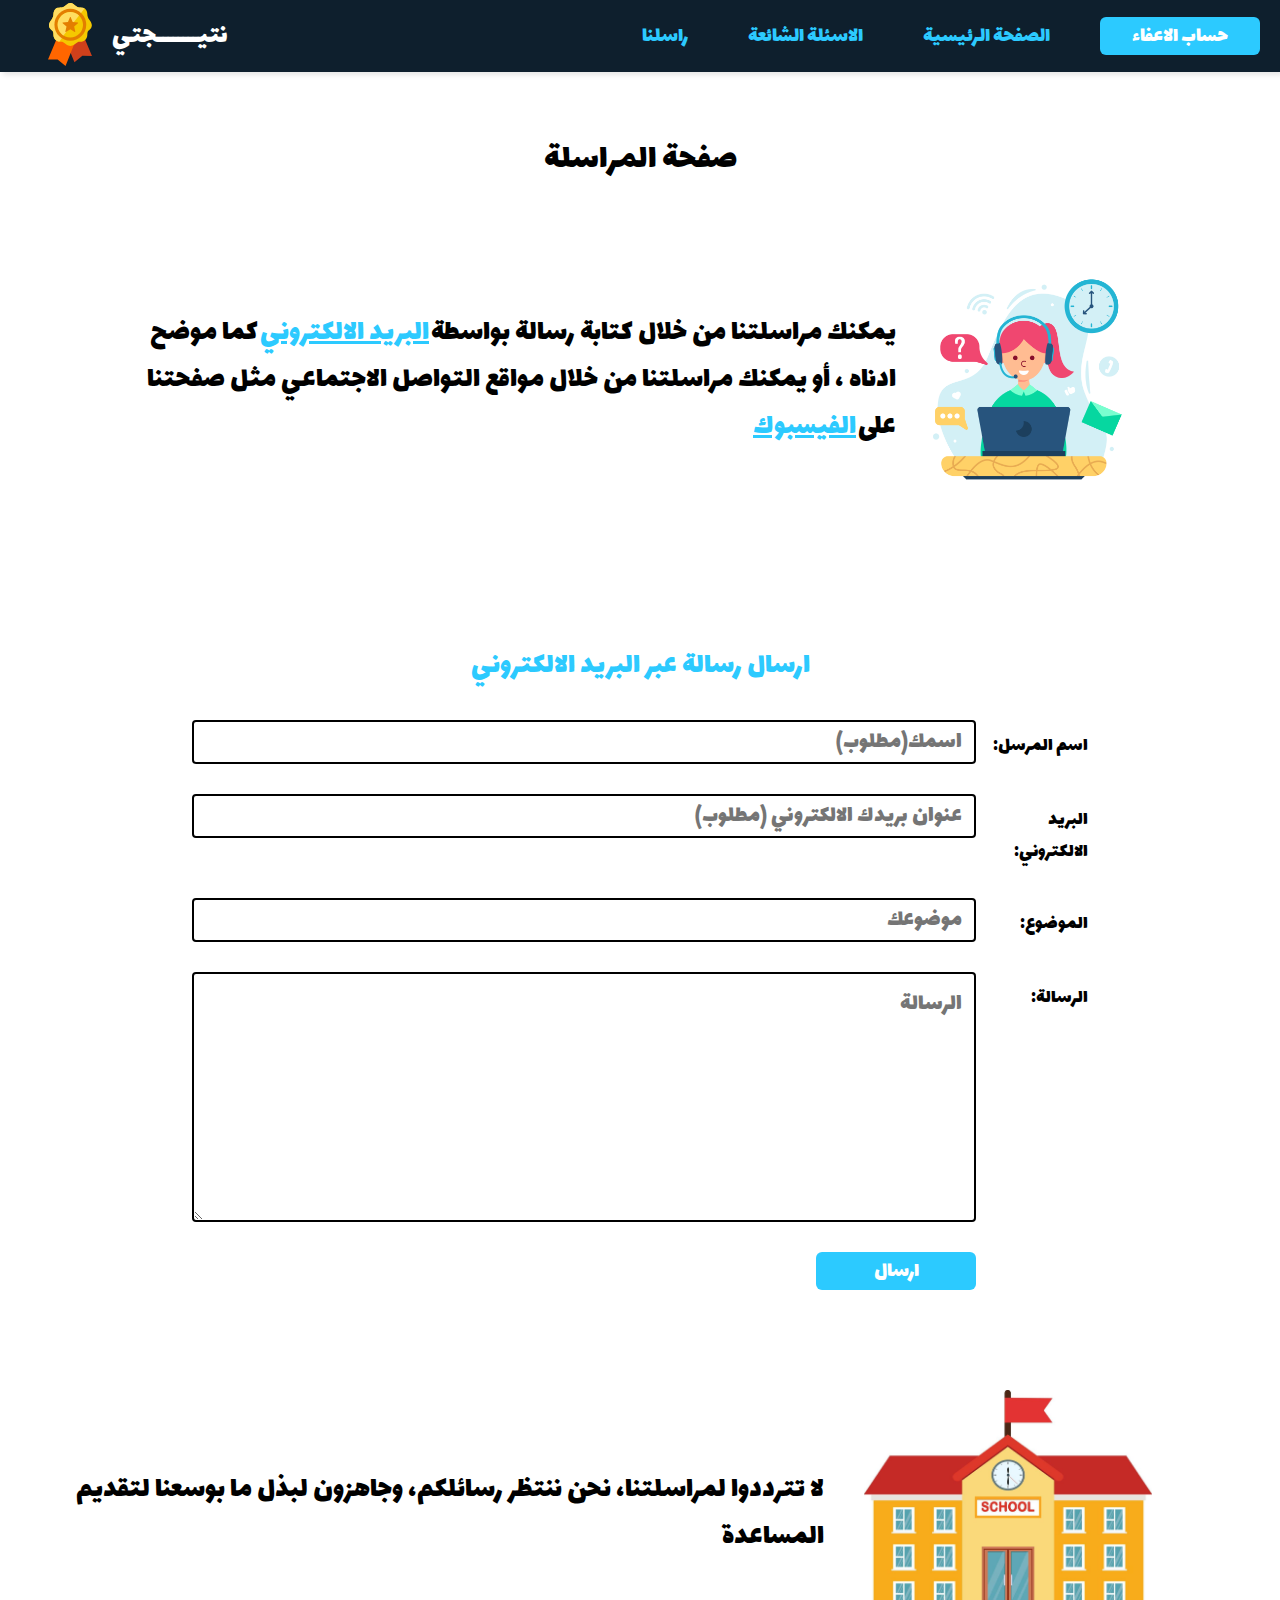
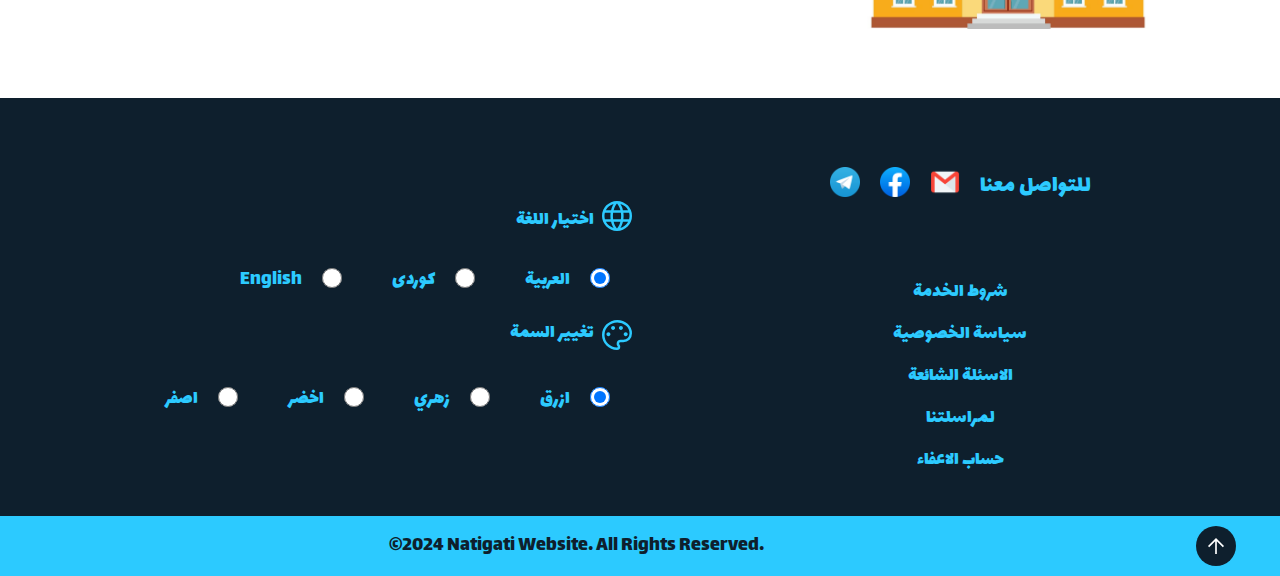
<file: src/pages/message-us.html>
<!DOCTYPE html>
<html>
  <head>
    <link rel="icon" href="../img/achievement-award-medal-icon.svg" type="image/svg+xml">
    <title>نتيجتي - صفحة المراسلة</title>
    <link rel="stylesheet" href="../css/main.css">
    <link rel="stylesheet" href="../css/message-us.css">
    <link rel="preconnect" href="https://fonts.googleapis.com">
    <link rel="preconnect" href="https://fonts.gstatic.com" crossorigin>
    <link href="https://fonts.googleapis.com/css2?family=Lalezar&display=swap" rel="stylesheet">
    <meta charset="UTF-8">
    <meta name="viewport" content="width=device-width, initial-scale=1.0">
  </head>
  <body>
    <!--Header Section-->
    <section id="top-of-page">
      <div id="headerDiv"></div>
    </section>
    <!--Title Section-->
    <div class="message-us-paragraph">
      <p id="messageUsPageTitle" class="message-us-page-title">صفحة المراسلة</p>
    </div>
    <div class="mu-title-grid">
      <div>
        <img src="../../assets/images/customer-service-concept-in-flat-style-design-vector.jpg">
      </div>
      <div class="texts-div">
        <p class="text" id="MUTitlePart1">يمكنك مراسلتنا من خلال كتابة رسالة بواسطة </p>&nbsp;<a href="#email-us-section" class="email-anchor-link text" id="emailAnchorLink">البريد لالكتروني</a>&nbsp;<p class="text" id="MUTitlePart2"> كما موضح ادناه ، أو يمكنك مراسلتنا من خلال مواقع التواصل الاجتماعي مثل صفحتنا على </p>&nbsp;<a href="https://www.facebook.com/people/Natigati-Website/61560080236721/" target="_blank" class="facebook-anchor-link text" id="facebookAnchorLink">الفيسبوك</a> 
      </div>
    </div>
    <section class="email-us-section" id="email-us-section">
        <div class="send-contant">
            <p class="send-title" id="sendTitle">ارسال رسالة عبر البريد الالكتروني</p>
            <div class="send-content-grid">
                <div class="input-div">
                    <p class="content-paragraph" id="sPersonName">اسم المرسل:</p><input id="name" type="text" placeholder=" اسمك (مطلوب)">
                </div>
                <div class="input-div">
                    <p class="content-paragraph" id="sPersonEmail"> البريد الالكتروني:</p><input id="email" type="email" placeholder="عنوان بريدك الالكتروني (مطلوب)">
                </div>
                <div class="input-div">
                    <p class="content-paragraph" id="sPersonSubjcet">الموضوع:</p><input id="subject" type="text" placeholder="موضوعك">
                </div>
                <div class="input-div">
                    <p class="last-content-paragraph" id="sPersonMessage">الرسالة:</p><textarea id="message" placeholder="اكتب رسالتك هنا"></textarea>
                </div>
                <div class="input-div">
                  <div></div>
                  <div class="send-button-div"><button id="sendButton" class="send-button">ارسال</button></div>
                </div>
            </div>
        </div>
    </section>
    <div class="under-sending">
      <div class="school-img-div"><img src="../../assets/images/school-img.jpg" class="school-img"></div>
      <div class="paragraph-div"><p id="schoolImgText" class="school-img-text">لا تترددوا لمراسلتنا، نحن ننتظر رسائلكم، وجاهزون لبذل ما بوسعنا لتقديم المساعدة </p></div>
    </div>
    <!--Footer Section-->
    <div id="footerContainer"></div>
    <script src="../js/header.js"></script>
    <script src="../js/footer.js"></script>
    <script src="../js/main-page.js"></script>
    <script src="../js/message-us.js"></script>
  </body>
</html>
</file>
<file: src/css/main.css>
/* - - - - - - - - - - Main Styles - - - - - - - - -  -*/
*{
  margin:0;
  padding:0;
  box-sizing: border-box;
}
html {
  scroll-behavior:smooth;
}
body {
  font-family:Lalezar;
  margin:0px;
  min-height:100vh;
}
::-webkit-scrollbar {
  width: 6px;
}
::-webkit-scrollbar-thumb {
  background: rgb(44, 202, 255);
  border-radius: 10px;
}
@font-face {
  font-family: 'SarchiaMakka'; /* Name of the font */
  src: url('../../assets/fonts/SarchiaMakka.ttf') format('truetype'); /* Path to your font file */
}

/* - - - - - - - - - - Header Section - - - - - - - - - - -*/

.left-section {
  display:flex;
  column-gap:20px;
  align-items:center;
  width:260px;
  height:8vh;
}
.logo-image {
  width:44px;
  margin:6px 0px 0px 48px;
}
.title {
  font-size:28px;
  color:white;
}
.header-anchor:link {
  text-decoration: none;
}
.header-anchor:hover {
  text-decoration:underline;
}
.calculate-button-header-div {
  width:200px;
  height:8vh;
  display:flex;
  align-items:center;
  justify-content:center;
}
.calculate-button-header-div:hover {
  background-color: #f0f0f0;
}
.calculate-button-header {
  background-color:rgb(44, 202, 255);
  border:none;
  width: 160px;
  height:38px;
  border-radius:6px;
  font-family:Lalezar;
  font-size:22px;
  color:white;
  cursor:pointer;
  transition: color 0.5s, width 0.5s;
}
.calculate-button-header:hover {
 color:black;
 width:170px;
}
.button-li {
  text-align: center;
  justify-content: center;
}

nav {
  background-color:rgb(14, 31, 45);
  box-shadow: 3px 3px 5px rgba(0, 0, 0, 0.1);
  width:100%;
  height:8vh;
}
nav ul {
  width: 100%;
  list-style:none;
  display:flex;
  justify-content: flex-end;
  align-items: center;
  margin:0;
}
nav li {
  height: 8vh;
}
nav li:first-child {
  margin-right:auto;
}
.nav-a{
  height: 100%; 
  padding: 0 30px;
  text-decoration: none;
  display: flex;
  align-items: center;
  color: black;
  font-size:22px;
  color:rgb(44, 202, 255);
}
nav a:hover {
 background-color: #f0f0f0;
}
.sidebar {
  position:fixed;
  top:0;
  right:0;
  height:100vh;
  width:250px;
  z-index: 100;
  background-color:rgba(255, 255, 255, 0.568);
  backdrop-filter:blur(10px);
  box-shadow: -10px 0 10px rgba(0, 0, 0, 0.1);
  display:none;
  flex-direction: column;
  align-items: flex-end;
  justify-content: flex-start;
  direction:rtl;
}
.sidebar li {
  width:100%
}
.sidebar a {
  width: 100%;
}
.close-button {
 margin:10px 20px;
}
.menu-button {
  display: none;
  margin-right:10px;
    justify-content: center; /* Centers content horizontally */
    align-items: center; /* Centers content vertically */
}

@media(max-width: 900px){
  .hideOnMobile{
    display: none;
  }
  .menu-button {
    display:flex;
  }
}
@media(max-width: 400px){
  .sidebar {
    width: 100%;
  }
}

/* - - - - - - - - - - - Page Title - - -  - - - - - - */

.title-grid {
  display:grid;
  grid-template-columns:1fr 2fr ;
  margin-top:60px;
}
.little-girl-photo-div,
.text-div {
  display:flex;
  text-align:center;
  justify-content:center;
  align-items:center;
}
.happy-little-girl-with-good-exam-mark {
  width:100%;
}
.welcome-text {
  font-size:90px;
  width:70%;
}
.word-1 {
  color:rgb(44, 202, 255);
}
.second-paragraph {
  text-align:center;
  font-size:36px;
  direction:rtl;
  margin:0px 0px 70px 0px;
 }

/* - - - - - - - - - - - - - Calculating Button Section - - - - - - - - - - - - - - */

.calculate-button {
  background-color:rgb(44, 202, 255);
  border:none;
  width: 400px;
  height:56px;
  border-radius:8px;
  font-family:Lalezar;
  font-size:26px;
  color:white;
  cursor:pointer;
  transition: color 1s, width 1s, background-color 1s, border-radius 1s;
  text-align:center;
  direction:rtl;
}
.calculate-button:hover {
  color:rgb(44, 202, 255);
  background-color:black;
  width:480px;
  border-radius:30px;
 }
 .button-grid {
  display:grid;
  width:60%;
  align-items:center;
  grid-template-columns:1fr 480px 1fr;
  margin:auto;
  margin-top:160px;
 }
 .image-left-boy,
 .image-right-girl {
  width:100%;
 }
 .image-right-girl {
  transform: scaleX(-1);
 }
 .image-left-boy {
  float:right;

 }
 .image-right-girl {
  float:left;

 }
 .button-div {
  display:flex;
  justify-content:center;
  align-items:center;
 }
 /* - - - - - - - - - - - - - - - Calculating Types Section - - - - - - - - - - - -  */

 .calculate-type-grid {
  display:grid;
  grid-template-columns:1fr 1fr;
  column-gap:30px;
  place-items:center;
  background-color:rgb(14, 31, 45);
 }
 .unknown-marks,
 .final-result {
  display:inline-block;
  border: 4px solid rgb(44, 202, 255);;
  border-radius:12px;
  width:70%;
  box-shadow: 0 0 10px rgba(255, 255, 255, 1);
  cursor: pointer;
  transition: width 1s;
  background-color:white;
  margin-bottom:100px;
 }
 .unknown-marks:hover,
 .final-result:hover {
  width:72%;
 }
 .img-left,
 .img-right {
  width:100%;
  border-radius:200px;

 }
 .unknown-marks-contant-grid,
 .final-marks-contant-gird {
  display:grid;
  grid-template-columns:1fr 1fr;
  column-gap:10px;
  
 }
 .unknown-marks-title,
 .final-result-title {
 /* font-family:Lalezar;*/
  color:rgb(44, 202, 255);
 }
 .unknown-marks-deitails,
 .final-result-detials {
 /* font-family:Lalezar;*/
  color:black;
  direction:rtl;
  font-size:24px;
  text-align: justify;
 }
 .title-div {
  display: flex;
  justify-content: center; 
  align-items: center; 
  height: 40px; 
  font-size:30px;
  margin-top:10px;
 }
 .paragraph-text-details {
  margin-left:8px;
  
 }
 .image-container {
  margin-right:8px;
 }

 .calculate-type-title {
  text-align: center;
  font-size: 32px;
  background-color:rgb(14, 31, 45);
  color:white;
  margin:0px;
  padding:40px;
 }
 /* - - - - - - - - - - - Common Questions Section - - - - - - - - - - - - - */

 .common-questions-paragraph {
  text-align: center;
  font-size: 32px;
  margin-top:100px;
  margin-bottom:40px;
 }
 .information-section {
  display: grid;
  grid-template-columns: 1fr;
  row-gap:10px;
  place-items:center;
  margin-bottom:100px;
 }
 .content-container {
  border: 4px solid black;
  border-radius:12px;
  width:50%;
  direction:rtl;
  
  transition: width 1s;
 }
 .content-container:hover {
  width:55%;
 }
 .details-element {
  margin:10px 10px;
  font-size:26px;
  color:rgb(44, 202, 255);
 }
 .message-us-anchor:link {
  color:blue;
 }
 summary {
  background-color:rgb(14, 31, 45);
  color:white;
  border-radius:5px;
  padding:10px;
  cursor:pointer;
  font-size:26px;
 }
 summary::marker {
  color: rgb(44, 202, 255);
}
details {
  background-color: rgb(44, 202, 255);
  border-radius: 5px;
}
details[open] summary {
  border-radius: 5px 5px 0 0;
}
.details-paragraph {
  color: white; 
  background: #455e7b; 
  padding: 1em; 
  border-radius: 5px;
  text-align: justify;
}
article {
  padding: 10px; margin: 0;
}
article > *:first-child {
  margin: 0;
}
article > * + * {
  margin: 0.75em 0 0 0;
}
.message-us-note {
  color:black;
}

/* - - - - - - - - - - Message Us Section - - - - - - - - - - - - */

.mu-grid {
  width:80%;
  margin:auto;
  display:grid;
  grid-template-columns:1fr 2fr 1fr;
  place-items:center;
}
.mu-little-boy-img {
  width:100%;
}
.mu-paragraph-container,
.mu-button-container,
.mu-icon-container {
  display:flex;
  justify-content:center;
  align-items:center;
}
.mu-icon {
  width:60%;
}
.mu-paragraph {
  font-size:32px;
  direction:rtl;
  text-align: justify;
}
.mu-button {
  background-color:rgb(44, 202, 255);
  border:none;
  width: 250px;
  height:50px;
  border-radius:6px;
  font-family:Lalezar;
  font-size:28px;
  color:white;
  cursor:pointer;
  transition: color 0.5s, width 0.5s;
  margin-bottom:100px;
}
.mu-button:hover {
  color:black;
  width:280px;
}

/* - - - - - - - - - - Footer Section - - - - - - - - - - */

.footer-container {
  background-color:rgb(14, 31, 45);
  height:auto;
  display:grid;
  grid-template-columns:1fr 1fr;
  direction:rtl;
}
.footer-right-top-div {
  display:flex;
  justify-content:center;
  align-items: center;
  column-gap:20px;
  flex:1;
}
.sm-img-div {
  width:30px;
}
.social-media-div {
  display:flex;
  align-items:center;
  justify-content:center;
}
.social-media-title {
  display:flex;
  align-items:center;
  justify-content:center;
  color:rgb(44, 202, 255);
  font-size:24px;
}
.social-media-sites img {
  width:35px; 
  margin:6px;
}
.email,
.facebook,
.messenger,
.whatsapp,
.telegram {
  display:flex;
  color:rgb(44, 202, 255);
  
  align-items:center;

}

.radio {
  width:20px;
  height:20px;
  margin-top:5px;
  margin-right:30px;
}
.return-to-top-container {
  display:flex;
  align-items:center;
  justify-content:center;
  margin-top:10px;
}
.top-button {
  display:flex;
  justify-content:center;
  align-items:center;
  background-color:rgb(14, 31, 45);
  border-radius:30px;
  width:40px;
  height:40px;
  margin:auto;

}
.arrow-button {
  width:24px;
  cursor:pointer;
}
.return-to-top-paragraph {
  color:rgb(44, 202, 255);
  font-size:24px;
  margin-left:20px;
}
.language-container,
.theme-container {
  display:grid;
  grid-template-columns:1fr 1fr;
  margin-top:20px;
}
.lang-icon,
.theme-icon {
  width:36px;
  margin-bottom:auto;
  margin-left:5px;
  margin-right:5px;
}
.footer-right {
  display:flex;
  flex-direction:column;
}
.choose-lang-container {
  display:flex;
  direction:ltr;
  margin-bottom:20px;
  margin-top:20px;
}
.choose-theme-container {
  display:flex;
  direction:ltr;
  margin-bottom:20px;
  margin-top:20px;
}
.language {
  margin-top:100px;
}
.theme {
  margin-bottom:100px;
}
.languages-radios,
.theme-radios {
  display:flex;
  justify-content: start;
  align-items: center;
  column-gap: 20px;
}
.choose-lang {
  margin-top:6px;
}
.choose-lang,
.choose-theme,
.arabic-paragraph,
.kurdi-paragraph,
.english-paragraph,
  .blue-paragraph,
  .pink-paragraph,
  .green-paragraph,
  .yellow-paragraph {
  color:rgb(44, 202, 255);
  direction:rtl;
  font-size:20px;
}
.arabic-lang-div,
.kurdi-lang-div,
.english-lang-div,
  .blue-div,
  .pink-div,
  .green-div,
  .yellow-div{
  width:30%;
  display:grid;
  grid-template-columns:1fr 2fr;
  place-items:center;
 margin-left:auto;
}
.copyright-div {
display:flex;
justify-content:center;
align-items:center;
}
.copyright-paragraph {
  color:rgb(14, 31, 45);
  font-size:20px;
  text-align: center;
}
.links-title-container {
  display:flex;
  flex-direction:column;
  align-items:center;
}
.links {
  display:flex;
  flex-direction:column;
  align-items:center;
  row-gap:10px;
  margin-bottom:40px;
}
.links-title {
  color:rgb(44, 202, 255);
  font-size:24px;
  margin-top:10px;
  margin-bottom:10px;

}
.links a {
  color:rgb(44, 202, 255);
  font-size:20px;
  text-decoration: none;
  cursor:pointer;
}
.links a:hover {
  text-decoration:underline;
}
.line {
  border: 2px solid white;
  border-radius:4px;
  width:90%;
  margin:auto;
  margin-bottom:10px;
 
}
.facebook-img,
.telegram-img {
  cursor: pointer;
}
.go-to-channel,
.show-phone-number,
.copy-email,
.go-to-facebook-page {
  margin-left:10px;
  color:rgb(0, 255, 0);
}
.go-to-channel:active,
.go-to-channel:link,
.show-phone-number:active,
.show-phone-number:link,
.copy-email:active,
.copy-email:link,
.go-to-facebook-page:link,
.go-to-facebook-page:active  {
color:rgb(0, 255, 0);
}
.go-to-channel:hover,
.show-phone-number:hover,
.copy-email:hover,
.go-to-facebook-page:hover {
  color:red;
}
.show-phone-number {
  cursor:pointer;
  text-decoration:underline;
}
.whatsapp-div {
margin-right:10px;

}
.number {
  color:white;
  margin-left:10px;
}
.footer-section-two {
  display:grid;
  grid-template-columns:90%  10% ;
  background-color:rgb(44, 202, 255);
  height:60px;
  width:100%;
}
/**/
.privacy-policy-div {
  width: 40%;  /* Adjust width as needed */
  height: 80%; /* Adjust height as needed */
  border-radius:8px;
  position: fixed;
  top: 50%;
  left: 50%;
  transform: translate(-50%, -50%);
  display: flex;
  flex-direction: column;
  overflow: auto;   
  direction:rtl;  
  padding:40px; 
  background-color:#f0f0f0;
  box-shadow: 0 0 20px rgba(0, 0, 0, 0.15);
}
.close-pp {
  width:40px;
  display:inline-block;
  cursor:pointer;
  margin-right:auto;
}
.email-img {
  cursor: pointer;
}
/* - - - - - - - - -  - Media Queries :: Responsive Design Section - - - - - - - - - - - - */
@media(max-width:1680px){
  .welcome-text {
    font-size:80px;
  }
  .unknown-marks-deitails,
  .final-result-detials{
   font-size:24px;
  }
  .unknown-marks-title,
  .final-result-title {
   font-size:26px;
  }
  summary {
    font-size:22px;
  }
  article {
    font-size:22px;
  }
  .privacy-policy-div{
    width:60%;
  }
}
@media(max-width:1500px){
  .welcome-text {
    font-size:70px;
  }
  .second-paragraph {
    font-size:22px;
   }
   .unknown-marks-deitails,
   .final-result-detials{
  font-size:20px;
 }
 summary {
  font-size:20px;
}
article {
  font-size:20px;
}
.mu-paragraph {
  font-size:28px;
}
.mu-button {
  width: 220px;
  height:44px;
  font-size:26px;
}
.mu-button:hover {
  width:250px;
}
}
@media(max-width:1307px){
  .welcome-text {
    font-size:60px;
  }
  .calculate-button {
    height:50px;
    width:350px;
  }
  .calculate-button:hover{
    width:390px;
  }
  .button-grid {
    grid-template-columns:1fr 400px 1fr;
   }
   .unknown-marks-deitails,
   .final-result-detials{
    font-size:18px;
   }
 .unknown-marks-title,
 .final-result-title {
  font-size:24px;
 }
 .content-container {
  width:60%;
 }
 .content-container:hover {
  width:65%;
 }
 .common-questions-paragraph {
  font-size:28px;
  margin-top:50px;
 }
 .mu-paragraph {
  font-size:24px;
}
.mu-button {
  width: 200px;
  height:38px;
  font-size:22px;
}
.mu-button:hover {
  width:230px;
}
}
@media(max-width:1120px){
  .welcome-text {
    font-size:50px;
  }
  .calculate-button {
    height:46px;
    width:320px;
  }
  .calculate-button:hover{
    width:380px;
  }
  .unknown-marks-deitails,
  .final-result-detials{
    font-size:16px;
   }
   .mu-paragraph {
    font-size:20px;
  }
  .mu-button {
    width: 180px;
    height:36px;
    font-size:20px;
  }
  .mu-button:hover {
    width:210px;
  }
  .footer-container {
    grid-template-columns:1fr 1fr;
  }
}
@media(max-width:935px){
  .welcome-text {
    font-size:40px;
  }
  nav a {
    font-size:18px;
  }
  .calculate-button {
    height:40px;
    width:300px;
    font-size:20px;
  }
  .calculate-button:hover{
    width:370px;
  }
  .button-grid {
    width:80%;
   }
   .unknown-marks,
   .final-result {
    width:90%;
   }
   .unknown-marks:hover,
   .final-result:hover {
     width:92%;
 }
 .content-container {
  width:70%;
 }
 .content-container:hover {
  width:75%;
 }
 .common-questions-paragraph {
  font-size:26px;
  margin-top:50px;
 }
 .mu-grid {
  width:100%;
 }
 .footer-container {
  grid-template-columns:1fr;
}
.footer-left {
  display: flex;
  flex-direction: column;
  justify-content: center;
align-items: center;
}
.footer-right-top-div {
  margin-top: 40px;
  margin-bottom: 40px;
}
.privacy-policy-div {
  width:90%;
}

}
@media(max-width:750px){
  .welcome-text {
    font-size:32px;
  }
  .second-paragraph {
    font-size:16px;
   }
   .calculate-button-header{
    width:140px;
    font-size:18px;
    height:30px;
   }
   .calculate-button-header:hover {
    width:150px;
   }
   .calculate-button-header-div{
    width:160px;
   }
   .calculate-button {
    height:38px;
    width:280px;
  }
  .calculate-button:hover{
    width:320px;
  }
  .button-grid {
    grid-template-columns:1fr 330px 1fr;
   }
   .calculate-type-grid {
    grid-template-columns:1fr;
    column-gap:0px;
   }
   .unknown-marks,
   .final-result {
    width:70%;
   }
 .unknown-marks:hover,
 .final-result:hover {
  width:72%;
 }
   .unknown-marks-deitails,
  .final-result-detials{
    font-size:22px;
   }
   .unknown-marks-title,
   .final-result-title {
   font-size:26px;
 }
 summary {
  font-size:18px;
  }
  article {
    font-size:18px;
  }
  .mu-paragraph {
    font-size:18px;
  }
  .footer-container {
    grid-template-columns:1fr;
  }
}
@media(max-width:630px){
  .unknown-marks,
   .final-result {
    width:80%;
   }
   .unknown-marks:hover,
 .final-result:hover {
  width:82%;
 }
 .content-container {
  border: 3px solid black;
 }
 .details-element {
  margin:4px 4px;
 }
 .mu-paragraph {
  font-size:16px;
}
.mu-button {
  width: 150px;
  height:26px;
  font-size:16px;
}
.mu-button:hover {
  width:170px;
}
.copyright-paragraph {
  font-size:16px;
}
.footer-section-two {
  grid-template-columns:85%  15% ;
}
}
@media(max-width:550px){
  .unknown-marks-deitails,
  .final-result-detials{
    font-size:18px;
   }
   .content-container {
    width:80%;
   }
   .content-container:hover {
    width:85%;
   }
   .mu-grid {
    grid-template-columns:1fr 3fr 1fr;
   }
   .mu-paragraph {
    font-size:14px;
  }
  .languages-radios {
    display:grid;
    grid-template-columns: 1fr 1fr;
  }
  .theme-radios {
    display:grid;
    grid-template-columns: 1fr 1fr;
  }
 
}
@media(max-width:510px){
  .welcome-text {
    font-size:24px;
  }
  .title {
    font-size:24px;
  }
  .logo-image {
    width:30px;
  }
  .left-section {
    
    width:220px;
  }
  .calculate-button {
    height:32px;
    width:200px;
    font-size:16px;
  }
  .calculate-button:hover{
    width:220px;
  }
  .button-grid {
    grid-template-columns:1fr 220px 1fr;
    width:90%;
    margin-top:90px;
   }
   .calculate-type-title {
    font-size:26px;
   }
   .final-result,
   .unknown-marks {
    width:80%;
   }
   .unknown-marks:hover,
 .final-result:hover {
  width:82%;
 }
   .unknown-marks-title,
   .final-result-title {
   font-size:22px;
 }
   .unknown-marks-deitails,
   .final-result-detials{
    font-size:14px;
   }
   .common-questions-paragraph {
    font-size:22px;
    margin-top:30px;
    margin-bottom:30px;
   }
   summary {
    font-size:14px;
    }
    article {
      font-size:14px;
    }
    .content-container {
      width:80%;
     }
     .content-container:hover {
      width:85%;
     }
}
@media(max-width:380px){
  .welcome-text {
    font-size:16px;
  }
  .calculate-button-header{
    width:100px;
    font-size:16px;
   }
   .calculate-button-header-div{
    width:120px;
   }
   .calculate-button {
    width:160px;
  }
  .calculate-button:hover{
    width:180px;
  }
  .button-grid {
    grid-template-columns:1fr 180px 1fr;
    margin-top:80px;
   }
   .calculate-type-title {
    font-size:22px;
   }
   .final-result,
   .unknown-marks {
    width:85%;
   }
   .unknown-marks:hover,
 .final-result:hover {
  width:87%;
 }
 .content-container {
  width:90%;
 }
 .content-container:hover {
  width:95%;
 }
}
</file>
<file: tests-jasmine/lib/jasmine-5.1.1/jasmine.css>
@charset "UTF-8";
body {
  overflow-y: scroll;
}

.jasmine_html-reporter {
  width: 100%;
  background-color: #eee;
  padding: 5px;
  margin: -8px;
  font-size: 11px;
  font-family: Monaco, "Lucida Console", monospace;
  line-height: 14px;
  color: #333;
}
.jasmine_html-reporter a {
  text-decoration: none;
}
.jasmine_html-reporter a:hover {
  text-decoration: underline;
}
.jasmine_html-reporter p, .jasmine_html-reporter h1, .jasmine_html-reporter h2, .jasmine_html-reporter h3, .jasmine_html-reporter h4, .jasmine_html-reporter h5, .jasmine_html-reporter h6 {
  margin: 0;
  line-height: 14px;
}
.jasmine_html-reporter .jasmine-banner,
.jasmine_html-reporter .jasmine-symbol-summary,
.jasmine_html-reporter .jasmine-summary,
.jasmine_html-reporter .jasmine-result-message,
.jasmine_html-reporter .jasmine-spec .jasmine-description,
.jasmine_html-reporter .jasmine-spec-detail .jasmine-description,
.jasmine_html-reporter .jasmine-alert .jasmine-bar,
.jasmine_html-reporter .jasmine-stack-trace {
  padding-left: 9px;
  padding-right: 9px;
}
.jasmine_html-reporter .jasmine-banner {
  position: relative;
}
.jasmine_html-reporter .jasmine-banner .jasmine-title {
  background: url("[data-uri]") no-repeat;
  background: url("[data-uri]") no-repeat, none;
  background-size: 100%;
  display: block;
  float: left;
  width: 90px;
  height: 25px;
}
.jasmine_html-reporter .jasmine-banner .jasmine-version {
  margin-left: 14px;
  position: relative;
  top: 6px;
}
.jasmine_html-reporter #jasmine_content {
  position: fixed;
  right: 100%;
}
.jasmine_html-reporter .jasmine-banner {
  margin-top: 14px;
}
.jasmine_html-reporter .jasmine-duration {
  color: #fff;
  float: right;
  line-height: 28px;
  padding-right: 9px;
}
.jasmine_html-reporter .jasmine-symbol-summary {
  overflow: hidden;
  margin: 14px 0;
}
.jasmine_html-reporter .jasmine-symbol-summary li {
  display: inline-block;
  height: 10px;
  width: 14px;
  font-size: 16px;
}
.jasmine_html-reporter .jasmine-symbol-summary li.jasmine-passed {
  font-size: 14px;
}
.jasmine_html-reporter .jasmine-symbol-summary li.jasmine-passed:before {
  color: #007069;
  content: "•";
}
.jasmine_html-reporter .jasmine-symbol-summary li.jasmine-failed {
  line-height: 9px;
}
.jasmine_html-reporter .jasmine-symbol-summary li.jasmine-failed:before {
  color: #ca3a11;
  content: "×";
  font-weight: bold;
  margin-left: -1px;
}
.jasmine_html-reporter .jasmine-symbol-summary li.jasmine-excluded {
  font-size: 14px;
}
.jasmine_html-reporter .jasmine-symbol-summary li.jasmine-excluded:before {
  color: #bababa;
  content: "•";
}
.jasmine_html-reporter .jasmine-symbol-summary li.jasmine-excluded-no-display {
  font-size: 14px;
  display: none;
}
.jasmine_html-reporter .jasmine-symbol-summary li.jasmine-pending {
  line-height: 17px;
}
.jasmine_html-reporter .jasmine-symbol-summary li.jasmine-pending:before {
  color: #ba9d37;
  content: "*";
}
.jasmine_html-reporter .jasmine-symbol-summary li.jasmine-empty {
  font-size: 14px;
}
.jasmine_html-reporter .jasmine-symbol-summary li.jasmine-empty:before {
  color: #ba9d37;
  content: "•";
}
.jasmine_html-reporter .jasmine-run-options {
  float: right;
  margin-right: 5px;
  border: 1px solid #8a4182;
  color: #8a4182;
  position: relative;
  line-height: 20px;
}
.jasmine_html-reporter .jasmine-run-options .jasmine-trigger {
  cursor: pointer;
  padding: 8px 16px;
}
.jasmine_html-reporter .jasmine-run-options .jasmine-payload {
  position: absolute;
  display: none;
  right: -1px;
  border: 1px solid #8a4182;
  background-color: #eee;
  white-space: nowrap;
  padding: 4px 8px;
}
.jasmine_html-reporter .jasmine-run-options .jasmine-payload.jasmine-open {
  display: block;
}
.jasmine_html-reporter .jasmine-bar {
  line-height: 28px;
  font-size: 14px;
  display: block;
  color: #eee;
}
.jasmine_html-reporter .jasmine-bar.jasmine-failed, .jasmine_html-reporter .jasmine-bar.jasmine-errored {
  background-color: #ca3a11;
  border-bottom: 1px solid #eee;
}
.jasmine_html-reporter .jasmine-bar.jasmine-passed {
  background-color: #007069;
}
.jasmine_html-reporter .jasmine-bar.jasmine-incomplete {
  background-color: #bababa;
}
.jasmine_html-reporter .jasmine-bar.jasmine-skipped {
  background-color: #bababa;
}
.jasmine_html-reporter .jasmine-bar.jasmine-warning {
  margin-top: 14px;
  margin-bottom: 14px;
  background-color: #ba9d37;
  color: #333;
}
.jasmine_html-reporter .jasmine-bar.jasmine-menu {
  background-color: #fff;
  color: #000;
}
.jasmine_html-reporter .jasmine-bar.jasmine-menu a {
  color: blue;
  text-decoration: underline;
}
.jasmine_html-reporter .jasmine-bar a {
  color: white;
}
.jasmine_html-reporter.jasmine-spec-list .jasmine-bar.jasmine-menu.jasmine-failure-list,
.jasmine_html-reporter.jasmine-spec-list .jasmine-results .jasmine-failures {
  display: none;
}
.jasmine_html-reporter.jasmine-failure-list .jasmine-bar.jasmine-menu.jasmine-spec-list,
.jasmine_html-reporter.jasmine-failure-list .jasmine-summary {
  display: none;
}
.jasmine_html-reporter .jasmine-results {
  margin-top: 14px;
}
.jasmine_html-reporter .jasmine-summary {
  margin-top: 14px;
}
.jasmine_html-reporter .jasmine-summary ul {
  list-style-type: none;
  margin-left: 14px;
  padding-top: 0;
  padding-left: 0;
}
.jasmine_html-reporter .jasmine-summary ul.jasmine-suite {
  margin-top: 7px;
  margin-bottom: 7px;
}
.jasmine_html-reporter .jasmine-summary li.jasmine-passed a {
  color: #007069;
}
.jasmine_html-reporter .jasmine-summary li.jasmine-failed a {
  color: #ca3a11;
}
.jasmine_html-reporter .jasmine-summary li.jasmine-empty a {
  color: #ba9d37;
}
.jasmine_html-reporter .jasmine-summary li.jasmine-pending a {
  color: #ba9d37;
}
.jasmine_html-reporter .jasmine-summary li.jasmine-excluded a {
  color: #bababa;
}
.jasmine_html-reporter .jasmine-specs li.jasmine-passed a:before {
  content: "• ";
}
.jasmine_html-reporter .jasmine-specs li.jasmine-failed a:before {
  content: "× ";
}
.jasmine_html-reporter .jasmine-specs li.jasmine-empty a:before {
  content: "* ";
}
.jasmine_html-reporter .jasmine-specs li.jasmine-pending a:before {
  content: "• ";
}
.jasmine_html-reporter .jasmine-specs li.jasmine-excluded a:before {
  content: "• ";
}
.jasmine_html-reporter .jasmine-description + .jasmine-suite {
  margin-top: 0;
}
.jasmine_html-reporter .jasmine-suite {
  margin-top: 14px;
}
.jasmine_html-reporter .jasmine-suite a {
  color: #333;
}
.jasmine_html-reporter .jasmine-failures .jasmine-spec-detail {
  margin-bottom: 28px;
}
.jasmine_html-reporter .jasmine-failures .jasmine-spec-detail .jasmine-description {
  background-color: #ca3a11;
  color: white;
}
.jasmine_html-reporter .jasmine-failures .jasmine-spec-detail .jasmine-description a {
  color: white;
}
.jasmine_html-reporter .jasmine-result-message {
  padding-top: 14px;
  color: #333;
  white-space: pre-wrap;
}
.jasmine_html-reporter .jasmine-result-message span.jasmine-result {
  display: block;
}
.jasmine_html-reporter .jasmine-stack-trace {
  margin: 5px 0 0 0;
  max-height: 224px;
  overflow: auto;
  line-height: 18px;
  color: #666;
  border: 1px solid #ddd;
  background: white;
  white-space: pre;
}
.jasmine_html-reporter .jasmine-expander a {
  display: block;
  margin-left: 14px;
  color: blue;
  text-decoration: underline;
}
.jasmine_html-reporter .jasmine-expander-contents {
  display: none;
}
.jasmine_html-reporter .jasmine-expanded {
  padding-bottom: 10px;
}
.jasmine_html-reporter .jasmine-expanded .jasmine-expander-contents {
  display: block;
  margin-left: 14px;
  padding: 5px;
}
.jasmine_html-reporter .jasmine-debug-log {
  margin: 5px 0 0 0;
  padding: 5px;
  color: #666;
  border: 1px solid #ddd;
  background: white;
}
.jasmine_html-reporter .jasmine-debug-log table {
  border-spacing: 0;
}
.jasmine_html-reporter .jasmine-debug-log table, .jasmine_html-reporter .jasmine-debug-log th, .jasmine_html-reporter .jasmine-debug-log td {
  border: 1px solid #ddd;
}
</file>
<file: src/css/calculat-required-grades.css>
/* - - - - - - - - - - - - Page Title - - - - - - - - - - - */

.page-title {
  text-align:center;
  font-size:36px;
  direction:rtl;
  margin-top:30px;
}
.how-to-use-container {
  width:80%;
  display:grid;
  grid-template-columns:1fr 4fr;
  margin:auto;
  margin-bottom:50px;
}
.left-img-div {
  display:flex;
  align-items: center;
  justify-content:center;
}
.left-img {
  width:100%;
  align-items: center;
}
.add-icon-explain {
  background-color:rgb(44, 202, 255);
  border-radius:50px;
  width:30px;
  margin-right:4px;
  margin-left:4px;
}
.delete-icon-explain {
  width:30px;
  margin-right:4px;
  margin-left:4px;
}

.htu-text-div {
  display:grid;
  grid-template-columns: 90px 1fr;
  align-items:center;
  margin-top:40px;
  margin-right:70px;
  margin-left:70px;
}
.qm-img-div {
  width:80%;
  margin-left:10px;
}
.qm-img {
  width:100%;
}
.htu-title {
  direction:rtl;
  font-size:20px;
}
.htu-explain-container {
  display:flex;
  justify-content:center;
}
.htu-explain-div {
  background-color:rgb(14, 31, 45);
  border-radius:10px;
  padding:14px;
  width:90%;
  font-size:20px;
  text-align:justify;
}
.htu-explain {
  direction:rtl;
  color:rgb(44, 202, 255);
  margin-right:20px;
  margin-left:20px;
}

.no-subjects {
  display:flex;
  justify-content: center;
  font-size:30px;
  margin-top:100px;
}
.choose-subjects {
  display:flex;
  justify-content: center;
  margin-bottom:100px;
  margin-top:10px;
}
/* - - - - - - - - - - - - - - Tools Section - - - - - - - - - - */

.tools-section {
  display:flex;
  
}
.add-button-div {
  margin-right:10px;
  margin-left:auto;
  
}
.add-button {
  background-color:rgb(44, 202, 255);
  border:none;
  height:80px;
  width:80px;
  border: 4px solid rgb(14, 31, 45);
  border-radius:14px;
  cursor:pointer;
  transition:background-color 0.5s ;
}
.add-button:hover {
  background-color:rgb(14, 31, 45);
}
.tools-container {
  display:flex;
  height:80px;
  width:50%;
  margin-right:auto;
  justify-content:end;
  align-items:center;
  background-color:rgb(14, 31, 45);
  border: 4px solid rgb(44, 202, 255);
  border-radius:14px;
}
.add-subject-paragraph {
  font-size:20px;
  color:white;
  margin: 0 10px;
}
.text-box-subject {
  height:36px;
  border-radius:4px;
  border: 2px solid rgb(44, 202, 255);
  margin-right:10px;
  margin-left:10px;
  font-size:20px;
  padding:4px;
  direction:rtl;
}
.text-enter-grade {
  height:42px;
  width:46px;
  border-radius:4px;
  border: 2px solid rgb(44, 202, 255);
  margin-right:10px;
  margin-left:10px;
  font-size:20px;
  padding:4px;
  direction:rtl;
  text-align:center;
}

.add-icon {
  width:100%;
}
.choose-subject-paragraph {
  color: rgb(44, 202, 255);
  font-size: 20px;
  margin:0 30px;
  text-decoration:underline;
  cursor:pointer;

}
.choose-subject-paragraph:hover {
  color:gold;
  text-decoration:none;
}
.choose-subjects-div {
  background-color:rgb(14, 31, 45);
  border:none;
  width:30%;
  margin:40px auto ;
  padding:10px;
  border-radius:8px;
  direction:rtl;
}
.choose-button {
  display:flex;
  justify-content:center;
  margin: 20px auto;
}
.choose-subjects-div button {
  background-color:rgb(44, 202, 255);
  border:none;
  width: 160px;
  height:38px;
  border-radius:6px;
  font-family:Lalezar;
  font-size:22px;
  color:white;
  cursor:pointer;
  transition: color 0.1s, background-color  0.1s, height  0.1s, border-radius  0.1s, font-size  0.1s;
}
.choose-subjects-div button:hover {
  background-color:gold;
  color:rgb(44, 202, 255);
  height:48px;
  border-radius:25px;
  font-size:26px;
}
.choose-subjects-grid {
  display:grid;
  grid-template-columns: 3fr 1fr;
  row-gap:10px;
}
.choose-title {
  margin:20px auto;
  text-align:center;
  color:gold;
  font-size:20px;
}
.choose-subjects-grid p {
  color:rgb(44, 202, 255);
  font-size: 20px;
  text-align:center;
}

/* - - - - - - - - - - Subjects Grades Information Section - - - - - - - - - - - */

.result-text {
  text-align:center;
  font-size:30px;
  direction:rtl;
  margin:20px;
}
.adding-grades-img-div {
 margin-right:auto;
 margin-left:auto;
 width:60%;
  
}
.adding-grades-to-computer-icon {
  width:100%;
}
.no-grades-text {
  text-align:center;
  font-size:30px;
  direction:rtl;
  margin-bottom:30px;
}

.information-container {
  display:grid;
  grid-template-columns: 2.5fr 1fr;
  border-top:2px solid rgb(168, 168, 168);
  border-bottom:2px solid rgb(168, 168, 168);
  margin-top:60px;
  margin-bottom:20px;
  direction: rtl;
}
.result-container {
  border-right:2px solid rgb(168, 168, 168);
  display:flex;
  flex-direction: column;
}
.you-get {
  direction:rtl;
  margin-right:20px;
  font-size:18px;
}
.number-of-average {
  color:gold;
  margin-right:auto;
  margin-left:auto;
  font-size:90px;
}
.first-word {
  color:rgb(44, 202, 255);
  direction:rtl;
}
.second-word {
  color:red;
  direction:rtl;
}
.you-have {
  direction:rtl;
  margin-right:auto;
  margin-left:auto;
    font-size:40px;
    text-align:center;
}
.you-have-second-paragraph {
  margin-right:auto;
  margin-left:auto;
  font-size:30px;
}
.subjects-number,
.number-of-reached-sub {
  color:gold;
}
.statistics {
  color:rgb(44, 202, 255);
  margin-right:auto;
  margin-left:auto;
  margin-top:70px;
  font-size:40px;
}
.statistics-list {
  direction:rtl;
  margin-right:30px;
  font-size:24px;
}
.statistics-numbers {
  color:gold;
}
.save-as-png,
.reset-button-in-result{
  width:200px;
  height:40px;
  margin-right:auto;
  margin-left:auto;
  margin-top:50px;
  margin-bottom:10px;
  border:none;
  background-color:rgb(44, 202, 255);
  font-family:Lalezar;
  cursor:pointer;
  border-radius:8px;
  font-size:20px;
  transition: color 0.5s, width 0.5s;
  direction:rtl;
}
.save-as-png {
  width:200px;
  height:40px;
  margin-right:auto;
  margin-left:auto;
  margin-top:20px;
  margin-bottom:30px;
  border:none;
  background-color:gold;
  font-family:Lalezar;
  cursor:pointer;
  border-radius:8px;
  font-size:20px;
  transition: color 0.5s, width 0.5s;
  direction:rtl;
}
.save-as-png:hover {
  width:210px;
  color:rgb(44, 202, 255);
  opacity:0.8;
}
.reset-button-in-result:hover {
  width:210px;
  color:white;
  opacity:0.8;
}

.view-in-table {
  margin-left:auto;
  margin-right:auto;
  margin-bottom:20px;
  color:rgb(44, 202, 255);
  text-decoration:underline;
  cursor:pointer;
}

.view-in-table:hover {
  color:gold;
}
.grades-information {
  padding-top:18px;
  
}
.grades-information-container {
  display:flex;
  direction:rtl;
}

.grades-information-title {
  display:grid;
  grid-template-columns:1fr 1fr 1fr 1fr 1.2fr;
  height:80px;
  width:93%;
  margin-left:auto;
  margin-right:auto;
  align-items:center;
  text-align:center;
  background-color:rgb(14, 31, 45);
  border: 4px solid rgb(44, 202, 255);
  border-radius:14px;
  direction:ltr;
}
.grades-information-title-average,
.grades-information-title-sum {
  display:grid;
  grid-template-columns:1fr 1fr 1fr 1fr 1.2fr;
  height:80px;
  width:93%;
  margin-left:auto;
  margin-right:auto;
  align-items:center;
  text-align:center;
  background-color:rgb(14, 31, 45);
  border: 4px solid gold;
  border-radius:14px;
  margin-top:20px;
  direction: ltr;
}
.delete-button {
  background-color:rgb(14, 31, 45);
  border:none;
  height:80px;
  width:80px;
  border: 4px solid rgb(44, 202, 255);
  border-radius:14px;
  cursor:pointer; 
  transition: background-color 0.5s;
}
.delete-button:hover {
  background-color:rgb(44, 202, 255);
}
.delete-button-div {
  margin-right:auto;
  margin-left:10px;
}
.delete-icon { width:80% }
.paragraph-title {
  color:rgb(44, 202, 255);
  font-size:20px;
}
.paragraph-title-4 {
  color:gold;
  font-size:20px;
}
.average-result,
.sum-result {
  color:gold;
  font-size:20px;
}
.subject-name-paragraph {
  font-size:20px;
  color:white;
  margin-right:18px;
}
.main-subject-name-paragraph {
  font-size:20px;
  color:white;
  margin-right:100px;
}
.average-text,
.sum-text {
  font-size:20px;
  color:gold;
  margin-right:100px;
}
.subject-container {
  display:grid;
  grid-template-columns:2fr 2fr 2fr 2fr 1.5fr;
  height:80px;
  width:86%;
  margin-left:auto;
  align-items:center;
  text-align:center;
  background-color:rgb(14, 31, 45);
  border: 4px solid rgb(44, 202, 255);
  border-radius:14px;
  direction:ltr;
}
.text-output-4 {
  height:40px;
  width:46px;
  border-radius:4px;
  margin-right:auto;
  margin-left:auto;
  font-size:22px;
  padding:4px;
  direction:rtl;
  text-align:center;
  color:gold
}
.grades-information-buttons {
  display:grid;
  grid-template-columns:1fr 1fr 1fr;
  height:80px;
  width:93%;
  margin-left:auto;
  margin-right:auto;
  align-items:center;
  text-align:center;
  background-color:rgb(14, 31, 45);
  border: 4px solid rgb(44, 202, 255);
  border-radius:14px;
  direction:rtl;
  margin-top:20px;
  margin-bottom:20px;
}
.calculating-button,
.reset-button,
.delete-all-button {
  width:200px;
  height:40px;
  margin:auto;
  border:none;
  font-family:Lalezar;
  cursor:pointer;
  border-radius:4px;
  font-size:20px;
}
.calculating-button:hover,
.reset-button:hover,
.delete-all-button:hover {
  opacity:0.8;
} 
.calculating-button {
  background-color:rgb(44, 202, 255);
}
.reset-button {
  background-color:white;
}
.delete-all-button {
  background-color:darkred;
}
.no-subjects-available-div {
  display:flex;
}
.no-subjects-available {
  direction:rtl;
  font-size:30px;
  margin-top:100px;
  margin-bottom:100px;
  margin-left:auto;
  margin-right:auto;
}
table {
  border-collapse: collapse;
  direction:rtl;
  font-size:20px;
  text-align:center;
  margin-right:auto;
  margin-left:auto;
  box-shadow: 0 0 20px rgba(0, 0, 0, 0.15);
  border-radius: 5px 5px 0 0;
  overflow:hidden;
  width:90%;
  margin-bottom:20px;
}
table thead {
  background-color: gold;
  border-radius:8px;
  
}
table tbody td:last-child {
  color:gold;
}
table th,
table td {
  padding: 12px 15px;
  transition: all 300ms;

}
table tbody tr {
  border-bottom: 1px solid #dddddd;
}
table tbody tr:nth-of-type(even) {
  background-color:#f3f3f3;
}
table tbody tr:last-of-type {
  border-bottom:2px solid gold;
}


tbody:hover tr:hover td {
  color: gold;
  text-shadow: 0 1px 0 #fff;
}
/**/
.student-result-form {
  border:4px solid black;
  height:100%;
  width:800px;
  margin:10px auto;
}
.information-grid {
  display:grid;
  grid-template-columns:140px 1fr;
  direction:rtl;
}
.form-title {
  font-size:30px;
  color:rgb(44, 202, 255);
}
.title-div {
  margin: 20px auto;
}
.information-grid p {
  font-size:16px;
  margin-right:10px;
  padding:4px;
}
.information-grid input {
  width: 300px;
  padding:6px;
  margin-bottom:4px;
  border-radius:4px;
  border: 2px solid gold;
  font-family:Lalezar;
}
textarea {
  padding:6px;
  margin-bottom:4px;
  border-radius:4px;
  border: 2px solid gold;
  margin-left:10px;
}
.result-div {
  display:flex;
  flex-direction:column;
}
.page-footer {
  display:flex;
  align-items:center;
  margin-bottom:10px;
  justify-content:center;
}
.logo-img {
  width:44px;
  margin:0px;
}
.footer-paragraph {
  display:inline-block;
  font-size:30px;
  margin-right:16px;
}
.line {
  border: 2px solid rgb(44, 202, 255);
  border-radius:4px;
  width:95%;
  margin:auto;
  margin-bottom:10px;
 
}
.save-button-div {
  display:flex;
}
/**/
.customer-service-grid {
  width:80%;
  margin:auto;
  display:grid;
  grid-template-columns: 1.5fr 2fr;
  direction:rtl;
}
.customer-service-img {
  width:100%;

}
.img-div {
  display:flex;
  justify-content:center;
}
.cs-paragraph {
  display:flex;
  flex-direction: column;
  justify-content:center;
  font-size:30px;
}
.cs-button-div {
  display:flex;
}
.cs-button {
  background-color:rgb(44, 202, 255);
  border:none;
  width: 250px;
  height:50px;
  border-radius:6px;
  font-family:Lalezar;
  font-size:28px;
  color:white;
  cursor:pointer;
  transition: color 0.5s, width 0.5s;
  margin-right:auto;
  margin-left:auto;
  margin-bottom:50px;
}
.cs-button:hover {
  color:black;
  width:280px;
}
/**/ 
.c-box {
  margin-left:auto;
  width:50px;
}
.required-grade {
  color:gold;
  font-size:22px;
}
@media(max-width:1680px){
  
}
@media(max-width:1500px){
 .how-to-use-container {
  margin-right:0;
  margin-left:0;
  width:100%;
 }

 .result-text {
  font-size:26px;
 }
 .no-grades-text {
  font-size:26px;
}
 .tools-container {
  width:70%;
}
}
@media(max-width:1300px){
  .information-container {
    grid-template-columns:1fr;
  }
  .adding-grades-to-computer-icon {
    width:50%;
  }
  .adding-grades-img-div {
    text-align: center;
  }
  .statistics-list {
    margin-right:30%;
  }
  .you-get {
    margin-right:30%;
  }
}
@media(max-width:1100px) {
  .how-to-use-container {
    grid-template-columns: 1fr;
  }
  .left-img {
    width:30%;
  }
}
@media(max-width:1120px){
  .tools-container {
    width:80%;
  }
  .cs-paragraph {
    font-size:24px;
  }
  .cs-button {
    width: 220px;
    font-size:24px;
  }
  .cs-button:hover {
    width:250px;
  }
}
@media(max-width:935px){
  .cs-paragraph {
    font-size:20px;
  }
  .cs-button {
    width: 200px;
    font-size:20px;
    height:40px;
  }
  .cs-button:hover {
    width:230px;
  }
  .text-box-subject {
    margin-right:10px;
    margin-left:10px;
    font-size:18px;
    padding:2px;
    direction:rtl;
  }
 .js-input-gahy{
  display:none;
 }
 .js-input-hyeg {
  display:none;
 }
 .js-input-gbhy {
  display:none;
 }
 .grades-titles {
  font-size:18px;
 }
 .choose-subjects-div {
  width:40%;
}
.statistics-list {
  margin-right:20%;
}
.you-get {
  margin-right:20%;
}
}
@media(max-width:830px) {
  .student-result-form {
    width:95%;
  }
}
@media(max-width:750px){
 .cs-paragraph {
  font-size:22px;
 }
 .grades-information-buttons {
  grid-template-columns:1fr;
  height:auto;
  row-gap: 14px;
  padding: 14px;
}
.grades-titles {
  width:80px;
 }
 .choose-subjects-div {
  width:50%;
}
}
@media(max-width:630px){
  .result-text {
    font-size:22px;
   }
   .no-grades-text {
    font-size:22px;
  }
  .choose-subjects-div {
    width:60%;
  }
  .footer-paragraph{
    font-size:26px;
  }
}
@media(max-width:610px){
 .choose-link {
  display:none;
 }
}
@media(max-width:550px){
  .cs-paragraph {
    font-size:16px;
  }
  .choose-subjects-div {
    width:60%;
  }
}
@media(max-width:510px){
  
}
@media(max-width:380px){
 
}
</file>
<file: src/css/calculating-type.css>
/* - - - - - - - - - - Main Styles - - - - - - - - -  -*/
*{
  margin:0;
  padding:0;
  box-sizing: border-box;
}
html {
  scroll-behavior:smooth;
}
body {
  font-family:Lalezar;
  margin:0px;
  min-height:100vh;
}
::-webkit-scrollbar {
  width: 6px;
}
::-webkit-scrollbar-thumb {
  background: rgb(44, 202, 255);
  border-radius: 10px;
}

/* - - - - - - - - - - Header Section - - - - - - - - - - -*/

.left-section {
  display:flex;
  column-gap:20px;
  align-items:center;
  width:260px;
  height:8vh;
}
.logo-image {
  width:44px;
  margin:6px 0px 0px 48px;
}
.title {
  font-size:28px;
  color:white;
}

.header-anchor:link {
  text-decoration: none;
}
.header-anchor:hover {
  color:rgb(44, 202, 255);
  text-decoration:underline;
}
.header-anchor:active {
  color:red;
}
.header-anchor:visited {
  color: rgb(44, 202, 255);
}

.calculate-button-header-div {
  width:200px;
  height:8vh;
  display:flex;
  align-items:center;
  justify-content:center;
}
.calculate-button-header-div:hover {
  background-color: #f0f0f0;
}
.calculate-button-header {
  background-color:rgb(44, 202, 255);
  border:none;
  width: 160px;
  height:38px;
  border-radius:6px;
  font-family:Lalezar;
  font-size:22px;
  color:white;
  cursor:pointer;
  transition: color 0.5s, width 0.5s;
}
.calculate-button-header:hover {
 color:black;
 width:170px;
}
.button-li {
  text-align: center;
  justify-content: center;
}
nav {
  background-color:rgb(14, 31, 45);
  box-shadow: 3px 3px 5px rgba(0, 0, 0, 0.1);
  width:100%;
  height:8vh;
}
nav ul {
  width: 100%;
  list-style:none;
  display:flex;
  justify-content: flex-end;
  align-items: center;
  margin:0;
}
nav li {
  height: 8vh;
}
nav li:first-child {
  margin-right:auto;
}
nav a {
  height: 100%; 
  padding: 0 30px;
  text-decoration: none;
  display: flex;
  align-items: center;
  color: black;
  font-size:22px;
  color:rgb(44, 202, 255);
}
nav a:hover {
 background-color: #f0f0f0;
 color:rgb(44, 202, 255);
}
.sidebar {
  position:fixed;
  top:0;
  right:0;
  height:100vh;
  width:250px;
  z-index: 100;
  background-color:rgba(255, 255, 255, 0.568);
  backdrop-filter:blur(10px);
  box-shadow: -10px 0 10px rgba(0, 0, 0, 0.1);
  display:none;
  flex-direction: column;
  align-items: flex-end;
  justify-content: flex-start;
  direction:rtl;
}
.sidebar li {
  width:100%
}
.sidebar a {
  width: 100%;
}
.close-button {
 margin:10px 20px;
}
.menu-button {
  display: none;
  margin-right:10px;
    justify-content: center; /* Centers content horizontally */
    align-items: center; /* Centers content vertically */
}
@media(max-width: 900px){
  .hideOnMobile{
    display: none;
  }
  .menu-button {
    display:flex;
  }
}
@media(max-width: 400px){
  .sidebar {
    width: 100%;
  }
}

/* - - - - - - - - - - - - - - - Calculating Types Section - - - - - - - - - - - -  */
.page-title-div {
  display:flex;
  align-items:center;
  justify-content:center;
}
.what-to-calculate-img {
  width:100%;
}
.calculate-type-grid {
  display:grid;
  grid-template-columns:1fr 1fr;
  column-gap:30px;
  place-items:center;
  background-color:rgb(14, 31, 45);
 }
 .unknown-marks,
 .final-result {
  display:inline-block;
  border: 4px solid rgb(44, 202, 255);;
  border-radius:12px;
  width:70%;
  box-shadow: 0 0 10px rgba(255, 255, 255, 1);
  cursor: pointer;
  transition: width 1s;
  background-color:white;
  margin-bottom:100px;
  margin-top:100px;
 }
 .unknown-marks:hover,
 .final-result:hover {
  width:72%;
 }
 .img-left,
 .img-right {
  width:100%;
  border-radius:200px;

 }
 .unknown-marks-contant-grid,
 .final-marks-contant-gird {
  display:grid;
  grid-template-columns:1fr 1fr;
  column-gap:10px;
  
 }
 .unknown-marks-title,
 .final-result-title {
  font-family:Lalezar;
  color:rgb(44, 202, 255);
 }
 .unknown-marks-deitails,
 .final-result-detials {
  font-family:Lalezar;
  color:black;
  direction:rtl;
  font-size:28px;
  text-align: justify;
  
 }
 .title-div {
  display: flex;
  justify-content: center; 
  align-items: center; 
  height: 40px; 
  font-size:30px;
  margin-top:10px;
 }
 .paragraph-text-details {
  margin-left:8px;
 }
 .image-container {
  margin-right:8px;
 }

 .calculating-type-title {
  text-align: center;
  font-size: 52px;
  margin:0px;
  padding:40px;
 }
 /**/
 .customer-service-grid {
  width:80%;
  margin:auto;
  display:grid;
  grid-template-columns: 1.5fr 2fr;
  direction:rtl;
  margin-top:40px;
}
.customer-service-img {
  width:100%;

}
.img-div {
  display:flex;
  justify-content:center;
}
.cs-paragraph {
  display:flex;
  flex-direction: column;
  justify-content:center;
  font-size:30px;
}
.cs-button-div {
  display:flex;
}
.cs-button {
  background-color:rgb(44, 202, 255);
  border:none;
  width: 250px;
  height:50px;
  border-radius:6px;
  font-family:Lalezar;
  font-size:28px;
  color:white;
  cursor:pointer;
  transition: color 0.5s, width 0.5s;
  margin-right:auto;
  margin-left:auto;
  margin-bottom:50px;
}
.cs-button:hover {
  color:black;
  width:280px;
}

 /* - - - - - - - - -  - Media Queries :: Responsive Design Section - - - - - - - - - - - - */
 @media(max-width:1680px){
  
}
@media(max-width:1500px){
 
}
@media(max-width:1307px){
 
}
@media(max-width:1120px){
  .calculating-type-title {
    font-size:38px;
  }
  .cs-paragraph {
    font-size:24px;
  }
  .cs-button {
    width: 220px;
    font-size:24px;
  }
  .cs-button:hover {
    width:250px;
  }
  .what-to-calculate-img {
    width:80%;
  }
}
@media(max-width:935px){
  .calculating-type-title {
    font-size:32px;
  }
  .cs-paragraph {
    font-size:20px;
  }
  .cs-button {
    width: 200px;
    font-size:20px;
    height:40px;
  }
  .cs-button:hover {
    width:230px;
  }
}
@media(max-width:750px){
  .page-title-div {
    display: grid;
    grid-template-columns: 1fr 1.1fr;
  }
}
@media(max-width:630px){
 
}
@media(max-width:550px){
  .calculating-type-title {
    font-size:26px;
  }
  .cs-paragraph {
    font-size:16px;
  }
}
@media(max-width:510px){
  .unknown-marks,
  .final-result {
    margin-bottom:20px;
  }
}
@media(max-width:380px){
  
}
</file>
<file: src/css/message-us.css>
/*- - - - - - - - - - - - - Title Section  - - - - - - - - - - - - - -*/

.message-us-paragraph {
display:flex;
align-items:center;
justify-content: center;
padding:60px 0;
font-size:36px;
}
.mu-title-grid {
  display:grid;
  grid-template-columns:1fr 3fr;
  direction:rtl;
  width:80%;
  margin:auto;
}
.mu-title-grid img {
  width:100%;
}
/*
.title-grid div {
  display:flex;
  align-items:center;
}*/
.texts-div {
  margin-top:auto;
  margin-bottom:auto;
}
.text {
  display: inline;
  font-size:30px;
}
.mu-title-grid p {
  font-size: 30px;
}
.mu-title-grid a:link {
  color:rgb(44, 202, 255);
  text-decoration:underline;
}
.mu-title-grid a:hover {
  color:rgb(0, 151, 201);
  text-decoration:none;
}
.mu-title-grid a:visited {
  color:rgb(44, 202, 255);
}
.email-us-section div {
  display:flex;
  flex-direction:column;
}
.email-us-section {
  width:70%;
  margin: 100px auto;
}/*
.send-contant div {
  
}*/
.send-title {
  font-size:30px;
  margin:30px auto;
  color:rgb(44, 202, 255);
}
.content-paragraph {
  font-size: 20px;
  margin-top:10px;
}

.send-content-grid {
  display:grid;
  grid-template-columns:1fr;
  row-gap:30px;
}
.send-content-grid div {
  display:grid;
  grid-template-columns: 1fr 7fr;
}

.last-content-paragraph {
  font-size: 20px;
  margin-top:10px;
}
input {
  height:44px;
  border-radius:4px;
  border: 2px solid black;
  font-size:24px;
  padding:12px;
  font-family:Lalezar;
}
textarea {
  border: 2px solid black;
  border-radius:4px;
  height:250px;
  font-family:Lalezar;
  font-size:24px;
  padding:12px;
}
.school-img {
 width:100%;
}
.under-sending {
  display:grid;
  grid-template-columns:1fr 3fr;
  width:90%;
  direction:rtl;
  margin-top:60px;
  margin-bottom:60px;
}
.paragraph-div {
  display:flex;
  align-items:center;
  margin-right:40px;
  margin-left:40px;
  font-size: 30px;
}
.error {
  border: 2px solid red;
}
.send-button {
  background-color:rgb(44, 202, 255);
  border:none;
  width: 160px;
  height:38px;
  border-radius:6px;
  font-family:Lalezar;
  font-size:22px;
  color:white;
  cursor:pointer;
  transition: color 0.1s, background-color  0.1s, height  0.1s, border-radius  0.1s, font-size  0.1s;
 
}
.send-button:hover {
  background-color:gold;
  color:rgb(44, 202, 255);
  height:48px;
  border-radius:25px;
  font-size:26px;
}

 /* - - - - - - - - -  - Media Queries :: Responsive Design Section - - - - - - - - - - - - */

@media(max-width:1680px){
  
}
@media(max-width:1500px){
 
}
@media(max-width:1307px){
 
}
@media(max-width:1120px){
 .text {
  font-size:26px;
 }
 .mu-title-grid p {
  font-size: 26px;
}
.school-img-text {
  font-size: 26px;
}
}
@media(max-width:935px){
  .text {
    font-size:22px;
   }
   .mu-title-grid p {
    font-size: 22px;
  }
  .school-img-text {
    font-size: 26px;
  }
}
@media(max-width:750px){
 .message-us-page-title {
  font-size:30px;
 }
 .mu-title-grid {
  margin-right:20px;
  margin-left:26px;
  width:90%;
 }
 .send-title {
  font-size: 20px;
 }
 .send-content-grid div {
  display:grid;
  grid-template-columns: 2fr 8fr;
}
.email-us-section {
  width:90%;
}
.school-img-text {
  font-size: 22px;
}
}
@media(max-width:630px){
 
}
@media(max-width:550px){
  .text {
    font-size:20px;
   }
   .mu-title-grid p {
    font-size: 20px;
  }
  .school-img-text {
    font-size: 18px;
  }
}
@media(max-width:510px){
  input {
    height:34px;
    font-size:18px;
    padding:8px;
    font-family:Lalezar;
  }
  textarea {
    height:200px;
    font-family:Lalezar;
    font-size:18px;
    padding:8px;
  }
}
@media(max-width:380px){
  .message-us-page-title {
    font-size:24px;
   }
   .text {
    font-size:16px;
   }
   .mu-title-grid p {
    font-size: 16px;
  }
 
  .content-paragraph {
    font-size:18px;
  }
  .paragraph-div {
    margin:6px;
  }
}
</file>
